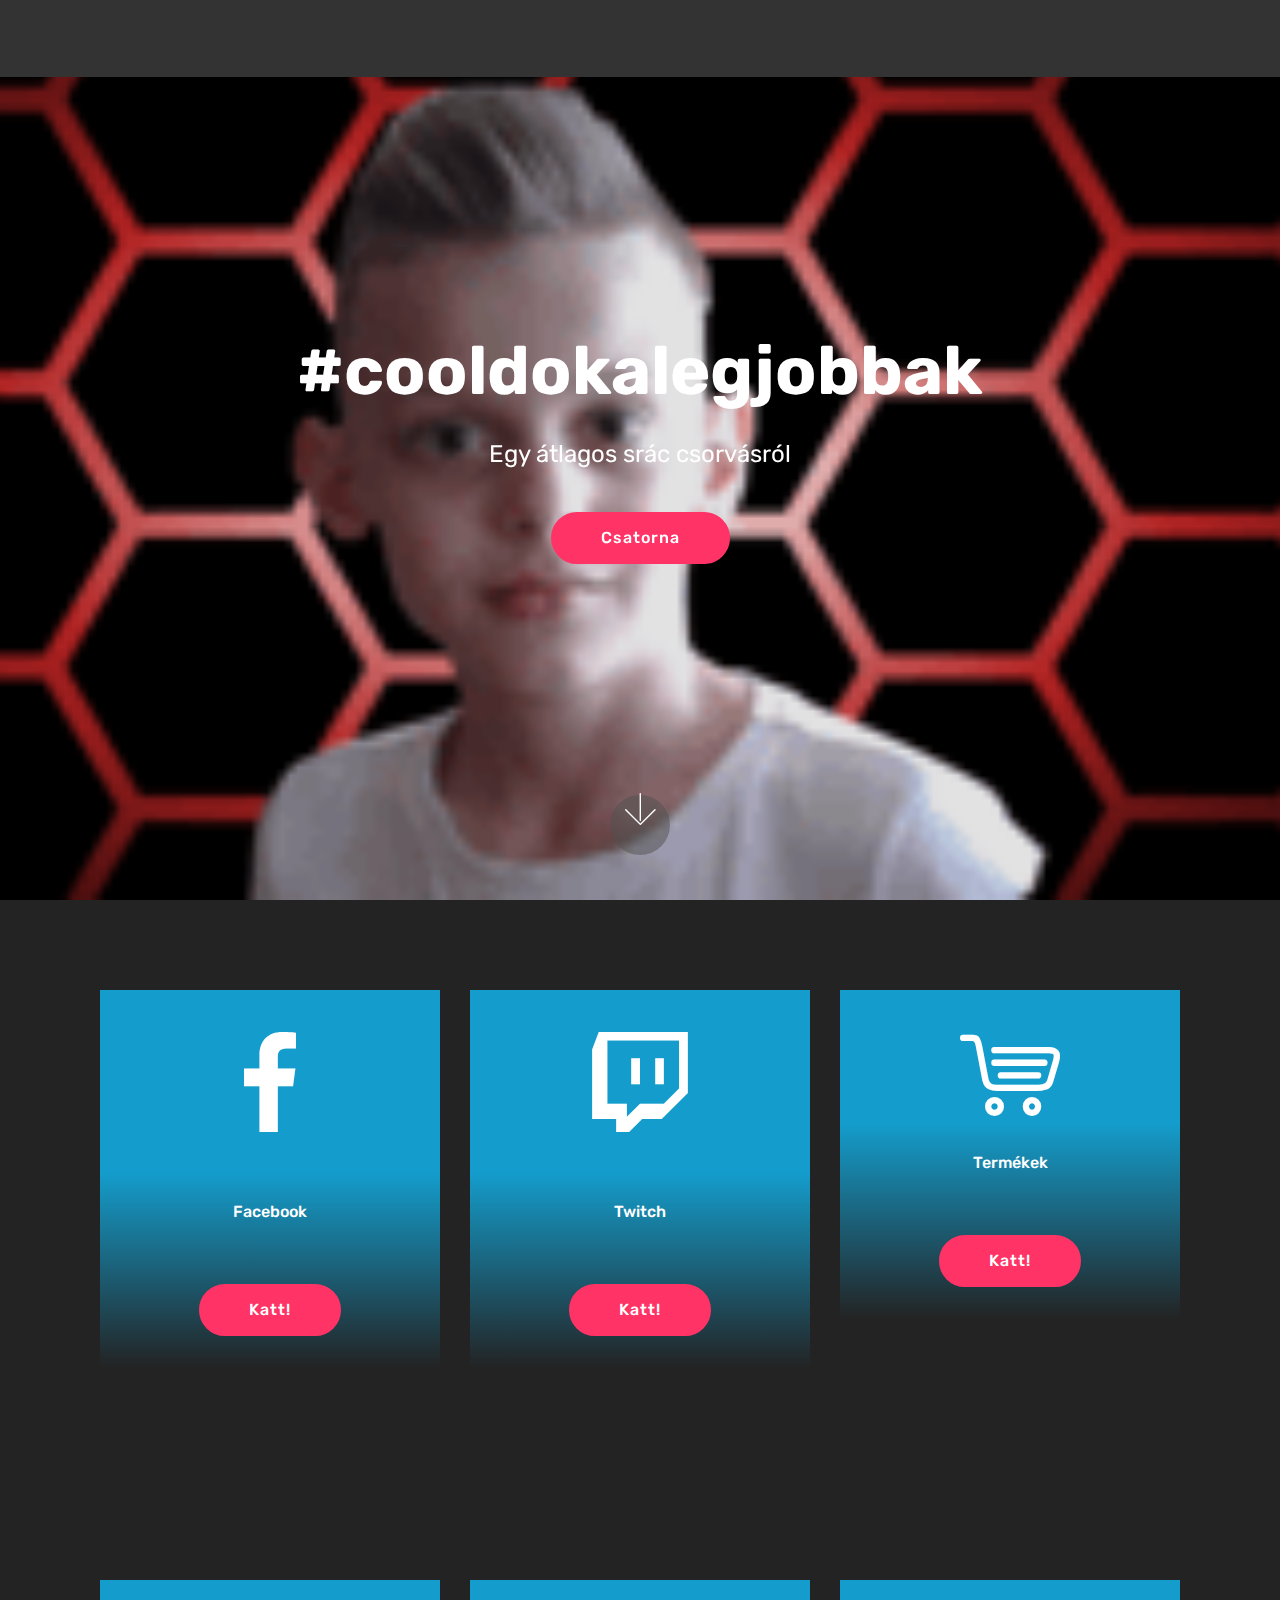
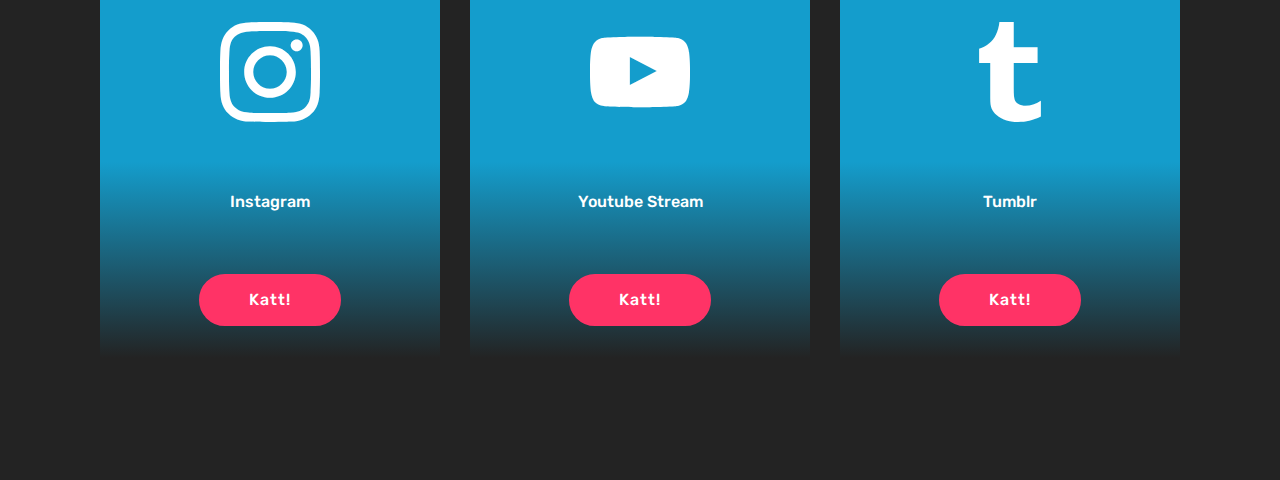
<file: index.html>
<!DOCTYPE html>
<html >
<head>
  <!-- Site made with Mobirise Website Builder v4.8.4, https://mobirise.com -->
  <meta charset="UTF-8">
  <meta http-equiv="X-UA-Compatible" content="IE=edge">
  <meta name="generator" content="Mobirise v4.8.4, mobirise.com">
  <meta name="viewport" content="width=device-width, initial-scale=1, minimum-scale=1">
  <link rel="shortcut icon" href="assets/images/photo-88x88.jpg" type="image/x-icon">
  <meta name="description" content="">
  <title>Home</title>
  <link rel="stylesheet" href="assets/web/assets/mobirise-icons-bold/mobirise-icons-bold.css">
  <link rel="stylesheet" href="assets/web/assets/mobirise-icons/mobirise-icons.css">
  <link rel="stylesheet" href="assets/tether/tether.min.css">
  <link rel="stylesheet" href="assets/bootstrap/css/bootstrap.min.css">
  <link rel="stylesheet" href="assets/bootstrap/css/bootstrap-grid.min.css">
  <link rel="stylesheet" href="assets/bootstrap/css/bootstrap-reboot.min.css">
  <link rel="stylesheet" href="assets/socicon/css/styles.css">
  <link rel="stylesheet" href="assets/dropdown/css/style.css">
  <link rel="stylesheet" href="assets/theme/css/style.css">
  <link rel="stylesheet" href="assets/mobirise/css/mbr-additional.css" type="text/css">
  
  
  
</head>
<body>
  <section class="menu cid-qTkzRZLJNu" once="menu" id="menu1-0">

    

    <nav class="navbar navbar-expand beta-menu navbar-dropdown align-items-center navbar-fixed-top navbar-toggleable-sm">
        <button class="navbar-toggler navbar-toggler-right" type="button" data-toggle="collapse" data-target="#navbarSupportedContent" aria-controls="navbarSupportedContent" aria-expanded="false" aria-label="Toggle navigation">
            <div class="hamburger">
                <span></span>
                <span></span>
                <span></span>
                <span></span>
            </div>
        </button>
        <div class="menu-logo">
            <div class="navbar-brand">
                
                <span class="navbar-caption-wrap"><a class="navbar-caption text-white display-4" href="pc.html"></a></span>
            </div>
        </div>
        <div class="collapse navbar-collapse" id="navbarSupportedContent">
            
            
        </div>
    </nav>
</section>

<section class="engine"><a href="https://mobirise.info/n">simple web templates</a></section><section class="cid-qTkA127IK8 mbr-fullscreen mbr-parallax-background" id="header2-1">

    

    

    <div class="container align-center">
        <div class="row justify-content-md-center">
            <div class="mbr-white col-md-10">
                <h1 class="mbr-section-title mbr-bold pb-3 mbr-fonts-style display-1">#cooldokalegjobbak</h1>
                
                <p class="mbr-text pb-3 mbr-fonts-style display-5">Egy átlagos srác csorvásról</p>
                <div class="mbr-section-btn"><a class="btn btn-md btn-secondary display-4" href="https://www.youtube.com/channel/UCsW2mafxAZc7i_NKs0ZCuhQ" target="_blank">Csatorna</a></div>
            </div>
        </div>
    </div>
    <div class="mbr-arrow hidden-sm-down" aria-hidden="true">
        <a href="#next">
            <i class="mbri-down mbr-iconfont"></i>
        </a>
    </div>
</section>

<section class="features8 cid-r65VrwOiOS" id="features8-3">

    

    

    <div class="container">
        <div class="media-container-row">

            <div class="card  col-12 col-md-6 col-lg-4">
                <div class="card-img">
                    <a href="http://www.facebook.com/groups/1744476115844771/?ref=group_browse_new"><span class="mbr-iconfont socicon-facebook socicon"></span></a>
                </div>
                <div class="card-box align-center">
                    <h4 class="card-title mbr-fonts-style display-7">Facebook</h4>
                    <p class="mbr-text mbr-fonts-style display-7"></p>
                    <div class="mbr-section-btn text-center"><a href="http://www.facebook.com/groups/1744476115844771/?ref=group_browse_new" class="btn btn-secondary display-4" target="_blank">Katt!</a></div>
                </div>
            </div>

            <div class="card  col-12 col-md-6 col-lg-4">
                <div class="card-img">
                    <span class="mbr-iconfont socicon-twitch socicon"></span>
                </div>
                <div class="card-box align-center">
                    <h4 class="card-title mbr-fonts-style display-7">Twitch</h4>
                    <p class="mbr-text mbr-fonts-style display-7"></p>
                    <div class="mbr-section-btn text-center"><a href="https://www.twitch.tv/mrcoolkaid23" class="btn btn-secondary display-4" target="_blank">
                            Katt!</a></div>
                </div>
            </div>

            <div class="card  col-12 col-md-6 col-lg-4">
                <div class="card-img">
                    <span class="mbr-iconfont mbrib-shopping-cart"></span>
                </div>
                <div class="card-box align-center">
                    <h4 class="card-title mbr-fonts-style display-7">Termékek</h4>
                    <p class="mbr-text mbr-fonts-style display-7"></p>
                    <div class="mbr-section-btn text-center"><a href="https://coolkaidshop.webnode.hu/" class="btn btn-secondary display-4" target="_blank">Katt!</a></div>
                </div>
            </div>

            
        </div>
    </div>
</section>

<section class="features8 cid-r65WHavpxm" id="features8-4">

    

    

    <div class="container">
        <div class="media-container-row">

            <div class="card  col-12 col-md-6 col-lg-4">
                <div class="card-img">
                    <span class="mbr-iconfont socicon-instagram socicon"></span>
                </div>
                <div class="card-box align-center">
                    <h4 class="card-title mbr-fonts-style display-7">Instagram</h4>
                    <p class="mbr-text mbr-fonts-style display-7"></p>
                    <div class="mbr-section-btn text-center"><a href="http://www.instagram.com/krisztianmangru23/?hl=hu" class="btn btn-secondary display-4" target="_blank">
                            Katt!</a></div>
                </div>
            </div>

            <div class="card  col-12 col-md-6 col-lg-4">
                <div class="card-img">
                    <span class="mbr-iconfont socicon-youtube socicon"></span>
                </div>
                <div class="card-box align-center">
                    <h4 class="card-title mbr-fonts-style display-7">Youtube Stream</h4>
                    <p class="mbr-text mbr-fonts-style display-7"></p>
                    <div class="mbr-section-btn text-center"><a href="http://www.youtube.com/channel/UCVqaR_9HW0d3nenOkgitNTw?view_as=subscriber" class="btn btn-secondary display-4" target="_blank">
                            Katt!</a></div>
                </div>
            </div>

            <div class="card  col-12 col-md-6 col-lg-4">
                <div class="card-img">
                    <span class="mbr-iconfont socicon-tumblr socicon"></span>
                </div>
                <div class="card-box align-center">
                    <h4 class="card-title mbr-fonts-style display-7">Tumblr</h4>
                    <p class="mbr-text mbr-fonts-style display-7"></p>
                    <div class="mbr-section-btn text-center"><a href="http://coolkaidthings.tumblr.com/" class="btn btn-secondary display-4" target="_blank">Katt!</a></div>
                </div>
            </div>

            
        </div>
    </div>
</section>


  <script src="assets/web/assets/jquery/jquery.min.js"></script>
  <script src="assets/popper/popper.min.js"></script>
  <script src="assets/tether/tether.min.js"></script>
  <script src="assets/bootstrap/js/bootstrap.min.js"></script>
  <script src="assets/touchswipe/jquery.touch-swipe.min.js"></script>
  <script src="assets/parallax/jarallax.min.js"></script>
  <script src="assets/smoothscroll/smooth-scroll.js"></script>
  <script src="assets/dropdown/js/script.min.js"></script>
  <script src="assets/theme/js/script.js"></script>
  
  
</body>
</html>
</file>
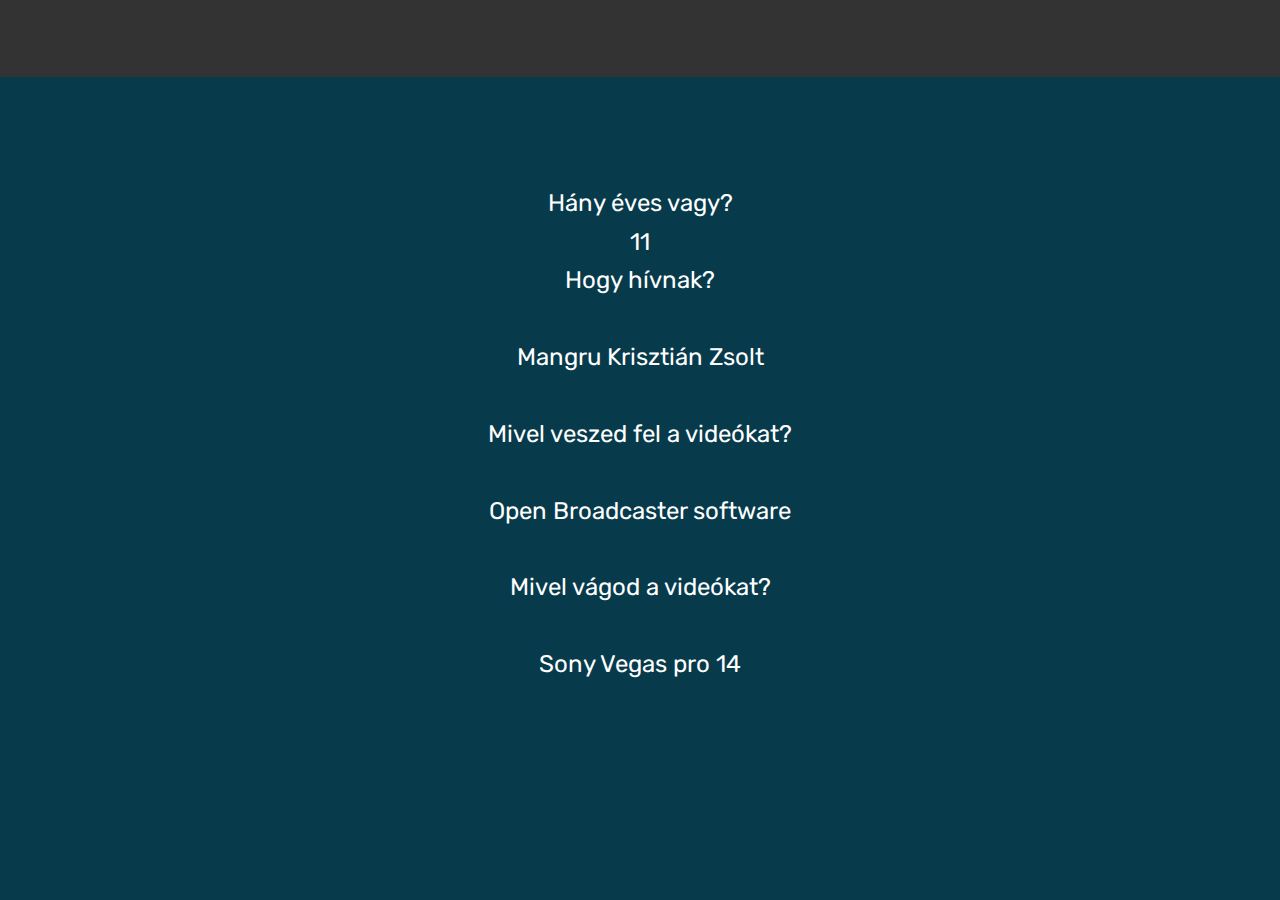
<file: gyakori-kerdesek.html>
<!DOCTYPE html>
<html >
<head>
  <!-- Site made with Mobirise Website Builder v4.8.4, https://mobirise.com -->
  <meta charset="UTF-8">
  <meta http-equiv="X-UA-Compatible" content="IE=edge">
  <meta name="generator" content="Mobirise v4.8.4, mobirise.com">
  <meta name="viewport" content="width=device-width, initial-scale=1, minimum-scale=1">
  <link rel="shortcut icon" href="assets/images/photo-88x88.jpg" type="image/x-icon">
  <meta name="description" content="Website Builder Description">
  <title>gyakori kérdések</title>
  <link rel="stylesheet" href="assets/web/assets/mobirise-icons/mobirise-icons.css">
  <link rel="stylesheet" href="assets/tether/tether.min.css">
  <link rel="stylesheet" href="assets/bootstrap/css/bootstrap.min.css">
  <link rel="stylesheet" href="assets/bootstrap/css/bootstrap-grid.min.css">
  <link rel="stylesheet" href="assets/bootstrap/css/bootstrap-reboot.min.css">
  <link rel="stylesheet" href="assets/dropdown/css/style.css">
  <link rel="stylesheet" href="assets/theme/css/style.css">
  <link rel="stylesheet" href="assets/mobirise/css/mbr-additional.css" type="text/css">
  
  
  
</head>
<body>
  <section class="menu cid-qTkzRZLJNu" once="menu" id="menu1-d">

    

    <nav class="navbar navbar-expand beta-menu navbar-dropdown align-items-center navbar-fixed-top navbar-toggleable-sm">
        <button class="navbar-toggler navbar-toggler-right" type="button" data-toggle="collapse" data-target="#navbarSupportedContent" aria-controls="navbarSupportedContent" aria-expanded="false" aria-label="Toggle navigation">
            <div class="hamburger">
                <span></span>
                <span></span>
                <span></span>
                <span></span>
            </div>
        </button>
        <div class="menu-logo">
            <div class="navbar-brand">
                
                <span class="navbar-caption-wrap"><a class="navbar-caption text-white display-4" href="pc.html"></a></span>
            </div>
        </div>
        <div class="collapse navbar-collapse" id="navbarSupportedContent">
            
            
        </div>
    </nav>
</section>

<section class="engine"><a href="https://mobirise.info/d">website maker</a></section><section class="cid-r669NLlUnl mbr-fullscreen" id="header2-f">

    

    

    <div class="container align-center">
        <div class="row justify-content-md-center">
            <div class="mbr-white col-md-10">
                
                
                <p class="mbr-text pb-3 mbr-fonts-style display-5">Hány éves vagy?
<br>11
<br>Hogy hívnak?
<br>
<br>Mangru Krisztián Zsolt
<br>
<br>Mivel veszed fel a videókat?
<br>
<br>Open Broadcaster software
<br>
<br>Mivel vágod a videókat?
<br>
<br>Sony Vegas pro 14</p>
                
            </div>
        </div>
    </div>
    
</section>


  <script src="assets/web/assets/jquery/jquery.min.js"></script>
  <script src="assets/popper/popper.min.js"></script>
  <script src="assets/tether/tether.min.js"></script>
  <script src="assets/bootstrap/js/bootstrap.min.js"></script>
  <script src="assets/smoothscroll/smooth-scroll.js"></script>
  <script src="assets/dropdown/js/script.min.js"></script>
  <script src="assets/touchswipe/jquery.touch-swipe.min.js"></script>
  <script src="assets/theme/js/script.js"></script>
  
  
</body>
</html>
</file>
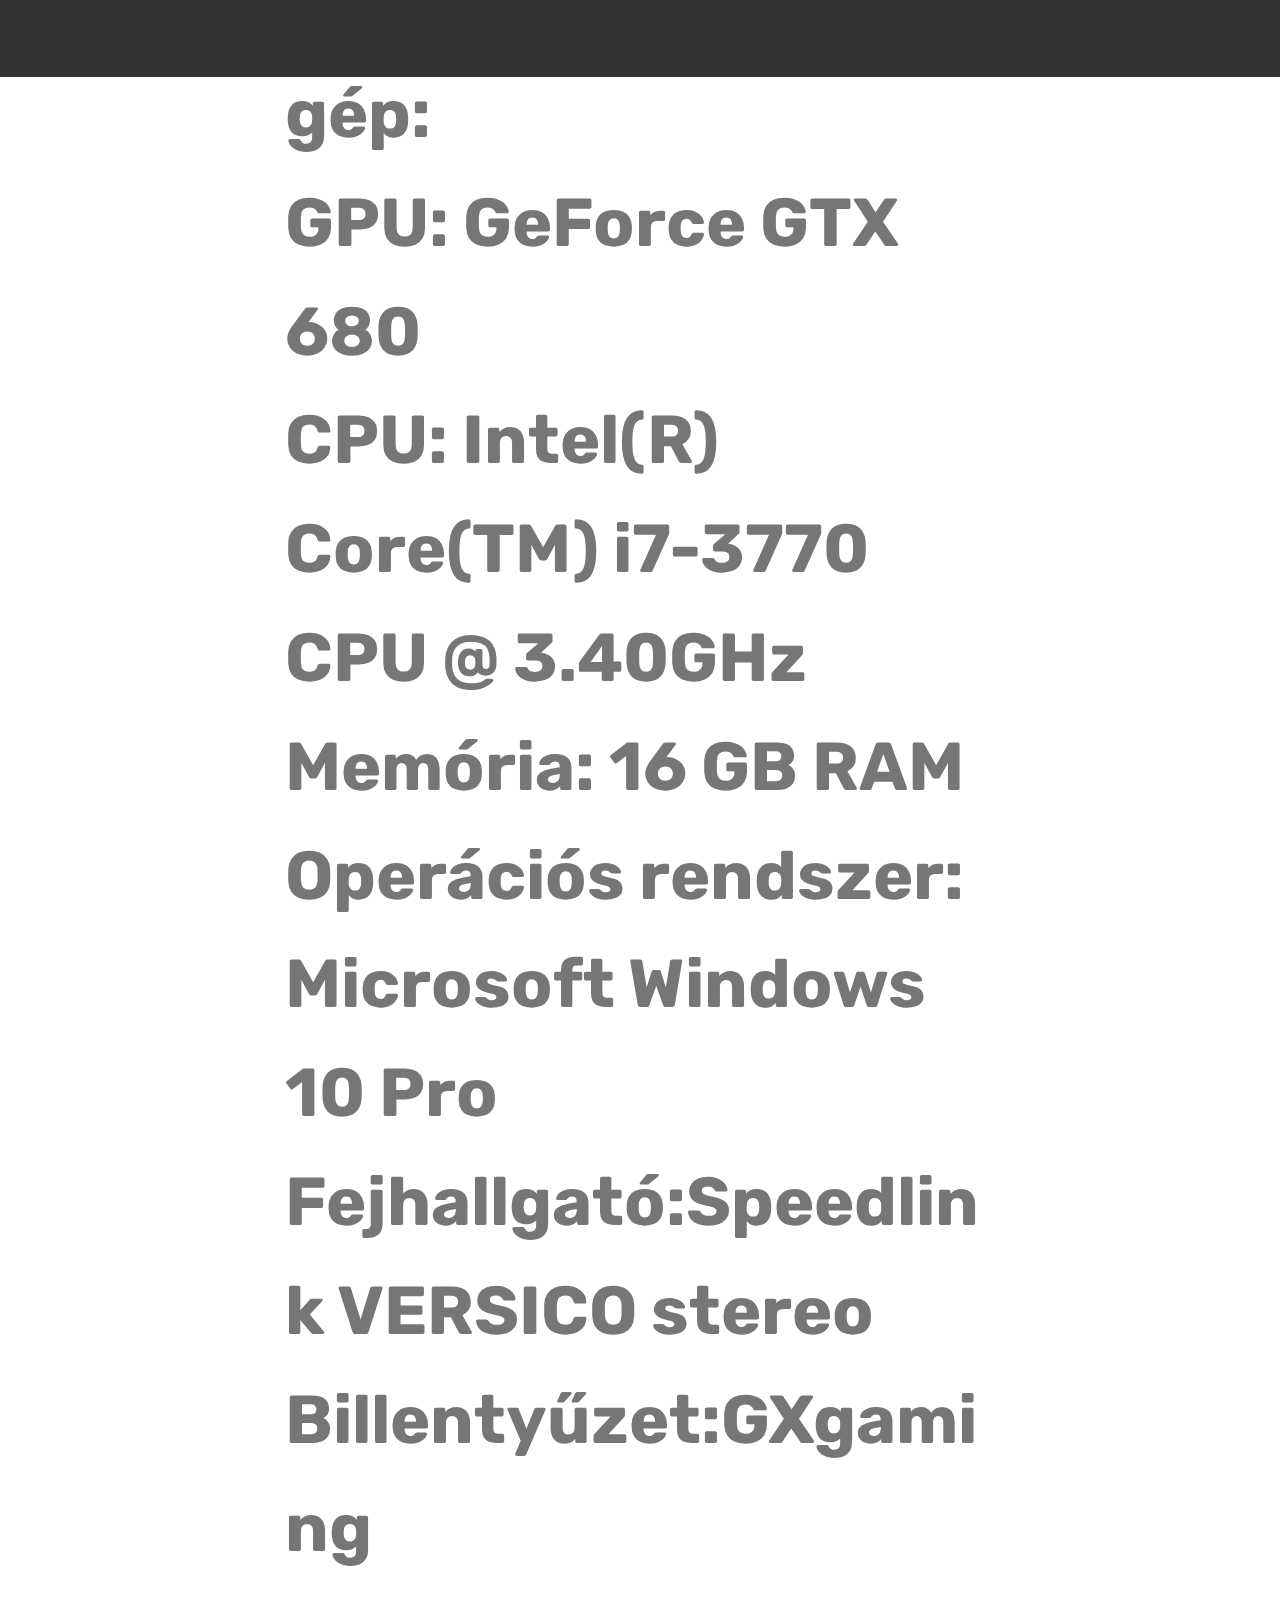
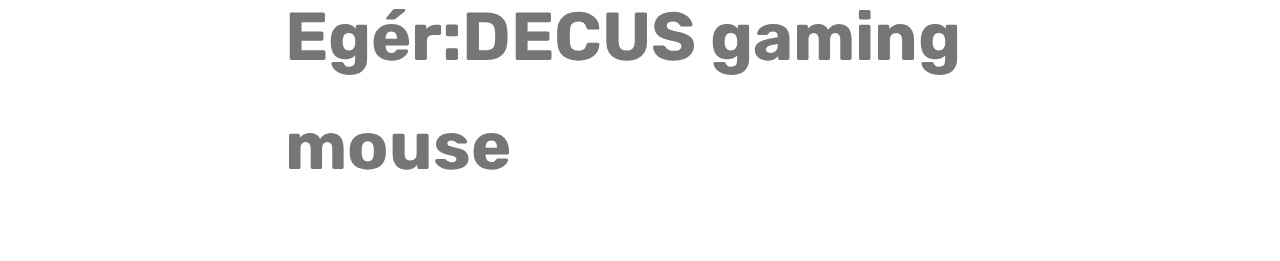
<file: pc.html>
<!DOCTYPE html>
<html >
<head>
  <!-- Site made with Mobirise Website Builder v4.8.4, https://mobirise.com -->
  <meta charset="UTF-8">
  <meta http-equiv="X-UA-Compatible" content="IE=edge">
  <meta name="generator" content="Mobirise v4.8.4, mobirise.com">
  <meta name="viewport" content="width=device-width, initial-scale=1, minimum-scale=1">
  <link rel="shortcut icon" href="assets/images/photo-88x88.jpg" type="image/x-icon">
  <meta name="description" content="Web Site Builder Description">
  <title>Setup</title>
  <link rel="stylesheet" href="assets/web/assets/mobirise-icons/mobirise-icons.css">
  <link rel="stylesheet" href="assets/tether/tether.min.css">
  <link rel="stylesheet" href="assets/bootstrap/css/bootstrap.min.css">
  <link rel="stylesheet" href="assets/bootstrap/css/bootstrap-grid.min.css">
  <link rel="stylesheet" href="assets/bootstrap/css/bootstrap-reboot.min.css">
  <link rel="stylesheet" href="assets/dropdown/css/style.css">
  <link rel="stylesheet" href="assets/theme/css/style.css">
  <link rel="stylesheet" href="assets/mobirise/css/mbr-additional.css" type="text/css">
  
  
  
</head>
<body>
  <section class="menu cid-qTkzRZLJNu" once="menu" id="menu1-7">

    

    <nav class="navbar navbar-expand beta-menu navbar-dropdown align-items-center navbar-fixed-top navbar-toggleable-sm">
        <button class="navbar-toggler navbar-toggler-right" type="button" data-toggle="collapse" data-target="#navbarSupportedContent" aria-controls="navbarSupportedContent" aria-expanded="false" aria-label="Toggle navigation">
            <div class="hamburger">
                <span></span>
                <span></span>
                <span></span>
                <span></span>
            </div>
        </button>
        <div class="menu-logo">
            <div class="navbar-brand">
                
                <span class="navbar-caption-wrap"><a class="navbar-caption text-white display-4" href="pc.html"></a></span>
            </div>
        </div>
        <div class="collapse navbar-collapse" id="navbarSupportedContent">
            
            
        </div>
    </nav>
</section>

<section class="engine"><a href="https://mobirise.info/z">best html templates</a></section><section class="mbr-section article content1 cid-r663LEUcGY" id="content1-8">
    
     

    <div class="container">
        <div class="media-container-row">
            <div class="mbr-text col-12 col-md-8 mbr-fonts-style display-1"><strong>gép:
</strong><div><strong>GPU: GeForce GTX 680 
</strong></div><div><strong>CPU: Intel(R) Core(TM) i7-3770 CPU @ 3.40GHz 
</strong></div><div><strong>Memória: 16 GB RAM
</strong></div><div><strong>Operációs rendszer: Microsoft Windows 10 Pro 
</strong></div><div><strong>Fejhallgató:Speedlink VERSICO stereo
</strong></div><div><strong>Billentyűzet:GXgaming
</strong></div><div><strong>Egér:DECUS gaming mouse</strong></div></div>
        </div>
    </div>
</section>


  <script src="assets/web/assets/jquery/jquery.min.js"></script>
  <script src="assets/popper/popper.min.js"></script>
  <script src="assets/tether/tether.min.js"></script>
  <script src="assets/bootstrap/js/bootstrap.min.js"></script>
  <script src="assets/smoothscroll/smooth-scroll.js"></script>
  <script src="assets/dropdown/js/script.min.js"></script>
  <script src="assets/touchswipe/jquery.touch-swipe.min.js"></script>
  <script src="assets/theme/js/script.js"></script>
  
  
</body>
</html>
</file>
<file: assets/web/assets/mobirise-icons-bold/mobirise-icons-bold.css>
@font-face {
  font-family: 'mobirise-icons-bold';
  src:  url('mobirise-icons-bold.eot?m1l4yr');
  src:  url('mobirise-icons-bold.eot?m1l4yr#iefix') format('embedded-opentype'),
    url('mobirise-icons-bold.ttf?m1l4yr') format('truetype'),
    url('mobirise-icons-bold.woff?m1l4yr') format('woff'),
    url('mobirise-icons-bold.svg?m1l4yr#mobirise-icons-bold') format('svg');
  font-weight: normal;
  font-style: normal;
}

[class^="mbrib-"], [class*="mbrib-"] {
  /* use !important to prevent issues with browser extensions that change fonts */
  font-family: 'mobirise-icons-bold' !important;
  speak: none;
  font-style: normal;
  font-weight: normal;
  font-variant: normal;
  text-transform: none;
  line-height: 1;

  /* Better Font Rendering =========== */
  -webkit-font-smoothing: antialiased;
  -moz-osx-font-smoothing: grayscale;
}

.mbrib-add-submenu:before {
  content: "\e900";
}
.mbrib-alert:before {
  content: "\e901";
}
.mbrib-align-center:before {
  content: "\e902";
}
.mbrib-align-justify:before {
  content: "\e903";
}
.mbrib-align-left:before {
  content: "\e904";
}
.mbrib-align-right:before {
  content: "\e905";
}
.mbrib-android:before {
  content: "\e906";
}
.mbrib-apple:before {
  content: "\e907";
}
.mbrib-arrow-down:before {
  content: "\e908";
}
.mbrib-arrow-next:before {
  content: "\e909";
}
.mbrib-arrow-prev:before {
  content: "\e90a";
}
.mbrib-arrow-up:before {
  content: "\e90b";
}
.mbrib-bold:before {
  content: "\e90c";
}
.mbrib-bookmark:before {
  content: "\e90d";
}
.mbrib-bootstrap:before {
  content: "\e90e";
}
.mbrib-briefcase:before {
  content: "\e90f";
}
.mbrib-browse:before {
  content: "\e910";
}
.mbrib-bulleted-list:before {
  content: "\e911";
}
.mbrib-calendar:before {
  content: "\e912";
}
.mbrib-camera:before {
  content: "\e913";
}
.mbrib-cart-add:before {
  content: "\e914";
}
.mbrib-cart-full:before {
  content: "\e915";
}
.mbrib-cash:before {
  content: "\e916";
}
.mbrib-change-style:before {
  content: "\e917";
}
.mbrib-chat:before {
  content: "\e918";
}
.mbrib-clock:before {
  content: "\e919";
}
.mbrib-close:before {
  content: "\e91a";
}
.mbrib-cloud:before {
  content: "\e91b";
}
.mbrib-code:before {
  content: "\e91c";
}
.mbrib-contact-form:before {
  content: "\e91d";
}
.mbrib-credit-card:before {
  content: "\e91e";
}
.mbrib-cursor-click:before {
  content: "\e91f";
}
.mbrib-cust-feedback:before {
  content: "\e920";
}
.mbrib-database:before {
  content: "\e921";
}
.mbrib-delivery:before {
  content: "\e922";
}
.mbrib-desktop:before {
  content: "\e923";
}
.mbrib-devices:before {
  content: "\e924";
}
.mbrib-down:before {
  content: "\e925";
}
.mbrib-download:before {
  content: "\e926";
}
.mbrib-drag-n-drop:before {
  content: "\e927";
}
.mbrib-drag-n-drop2:before {
  content: "\e928";
}
.mbrib-edit:before {
  content: "\e929";
}
.mbrib-edit2:before {
  content: "\e92a";
}
.mbrib-error:before {
  content: "\e92b";
}
.mbrib-extension:before {
  content: "\e92c";
}
.mbrib-features:before {
  content: "\e92d";
}
.mbrib-file:before {
  content: "\e92e";
}
.mbrib-flag:before {
  content: "\e92f";
}
.mbrib-folder:before {
  content: "\e930";
}
.mbrib-gift:before {
  content: "\e931";
}
.mbrib-github:before {
  content: "\e932";
}
.mbrib-globe-2:before {
  content: "\e933";
}
.mbrib-globe:before {
  content: "\e934";
}
.mbrib-growing-chart:before {
  content: "\e935";
}
.mbrib-hearth:before {
  content: "\e936";
}
.mbrib-help:before {
  content: "\e937";
}
.mbrib-home:before {
  content: "\e938";
}
.mbrib-hot-cup:before {
  content: "\e939";
}
.mbrib-idea:before {
  content: "\e93a";
}
.mbrib-image-gallery:before {
  content: "\e93b";
}
.mbrib-image-slider:before {
  content: "\e93c";
}
.mbrib-info:before {
  content: "\e93d";
}
.mbrib-italic:before {
  content: "\e93e";
}
.mbrib-key:before {
  content: "\e93f";
}
.mbrib-laptop:before {
  content: "\e940";
}
.mbrib-layers:before {
  content: "\e941";
}
.mbrib-left-right:before {
  content: "\e942";
}
.mbrib-left:before {
  content: "\e943";
}
.mbrib-letter:before {
  content: "\e944";
}
.mbrib-like:before {
  content: "\e945";
}
.mbrib-link:before {
  content: "\e946";
}
.mbrib-lock:before {
  content: "\e947";
}
.mbrib-login:before {
  content: "\e948";
}
.mbrib-logout:before {
  content: "\e949";
}
.mbrib-magic-stick:before {
  content: "\e94a";
}
.mbrib-map-pin:before {
  content: "\e94b";
}
.mbrib-menu:before {
  content: "\e94c";
}
.mbrib-mobile:before {
  content: "\e94d";
}
.mbrib-mobile2:before {
  content: "\e94e";
}
.mbrib-mobirise:before {
  content: "\e94f";
}
.mbrib-more-horizontal:before {
  content: "\e950";
}
.mbrib-more-vertical:before {
  content: "\e951";
}
.mbrib-music:before {
  content: "\e952";
}
.mbrib-new-file:before {
  content: "\e953";
}
.mbrib-numbered-list:before {
  content: "\e954";
}
.mbrib-opened-folder:before {
  content: "\e955";
}
.mbrib-pages:before {
  content: "\e956";
}
.mbrib-paper-plane:before {
  content: "\e957";
}
.mbrib-paperclip:before {
  content: "\e958";
}
.mbrib-photo:before {
  content: "\e959";
}
.mbrib-photos:before {
  content: "\e95a";
}
.mbrib-pin:before {
  content: "\e95b";
}
.mbrib-play:before {
  content: "\e95c";
}
.mbrib-plus:before {
  content: "\e95d";
}
.mbrib-preview:before {
  content: "\e95e";
}
.mbrib-print:before {
  content: "\e95f";
}
.mbrib-protect:before {
  content: "\e960";
}
.mbrib-question:before {
  content: "\e961";
}
.mbrib-quote-left:before {
  content: "\e962";
}
.mbrib-quote-right:before {
  content: "\e963";
}
.mbrib-redo:before {
  content: "\e964";
}
.mbrib-refresh:before {
  content: "\e965";
}
.mbrib-responsive:before {
  content: "\e966";
}
.mbrib-right:before {
  content: "\e967";
}
.mbrib-rocket:before {
  content: "\e968";
}
.mbrib-sad-face:before {
  content: "\e969";
}
.mbrib-sale:before {
  content: "\e96a";
}
.mbrib-save:before {
  content: "\e96b";
}
.mbrib-search:before {
  content: "\e96c";
}
.mbrib-setting:before {
  content: "\e96d";
}
.mbrib-setting2:before {
  content: "\e96e";
}
.mbrib-setting3:before {
  content: "\e96f";
}
.mbrib-share:before {
  content: "\e970";
}
.mbrib-shopping-bag:before {
  content: "\e971";
}
.mbrib-shopping-basket:before {
  content: "\e972";
}
.mbrib-shopping-cart:before {
  content: "\e973";
}
.mbrib-sites:before {
  content: "\e974";
}
.mbrib-smile-face:before {
  content: "\e975";
}
.mbrib-speed:before {
  content: "\e976";
}
.mbrib-star:before {
  content: "\e977";
}
.mbrib-success:before {
  content: "\e978";
}
.mbrib-sun:before {
  content: "\e979";
}
.mbrib-sun2:before {
  content: "\e97a";
}
.mbrib-tablet-vertical:before {
  content: "\e97b";
}
.mbrib-tablet:before {
  content: "\e97c";
}
.mbrib-target:before {
  content: "\e97d";
}
.mbrib-timer:before {
  content: "\e97e";
}
.mbrib-to-ftp:before {
  content: "\e97f";
}
.mbrib-to-local-drive:before {
  content: "\e980";
}
.mbrib-touch-swipe:before {
  content: "\e981";
}
.mbrib-touch:before {
  content: "\e982";
}
.mbrib-trash:before {
  content: "\e983";
}
.mbrib-underline:before {
  content: "\e984";
}
.mbrib-undo:before {
  content: "\e985";
}
.mbrib-unlink:before {
  content: "\e986";
}
.mbrib-unlock:before {
  content: "\e987";
}
.mbrib-up-down:before {
  content: "\e988";
}
.mbrib-up:before {
  content: "\e989";
}
.mbrib-update:before {
  content: "\e98a";
}
.mbrib-upload:before {
  content: "\e98b";
}
.mbrib-user:before {
  content: "\e98c";
}
.mbrib-user2:before {
  content: "\e98d";
}
.mbrib-users:before {
  content: "\e98e";
}
.mbrib-video-play:before {
  content: "\e98f";
}
.mbrib-video:before {
  content: "\e990";
}
.mbrib-watch:before {
  content: "\e991";
}
.mbrib-website-theme:before {
  content: "\e992";
}
.mbrib-wifi:before {
  content: "\e993";
}
.mbrib-windows:before {
  content: "\e994";
}
.mbrib-zoom-out:before {
  content: "\e995";
}
</file>
<file: assets/web/assets/mobirise-icons/mobirise-icons.css>
@font-face {
  font-family: 'MobiriseIcons';
  src:  url('mobirise-icons.eot?spat4u');
  src:  url('mobirise-icons.eot?spat4u#iefix') format('embedded-opentype'),
    url('mobirise-icons.ttf?spat4u') format('truetype'),
    url('mobirise-icons.woff?spat4u') format('woff'),
    url('mobirise-icons.svg?spat4u#MobiriseIcons') format('svg');
  font-weight: normal;
  font-style: normal;
}

[class^="mbri-"], [class*=" mbri-"] {
  /* use !important to prevent issues with browser extensions that change fonts */
  font-family: MobiriseIcons !important;
  speak: none;
  font-style: normal;
  font-weight: normal;
  font-variant: normal;
  text-transform: none;
  line-height: 1;

  /* Better Font Rendering =========== */
  -webkit-font-smoothing: antialiased;
  -moz-osx-font-smoothing: grayscale;
}

.mbri-add-submenu:before {
  content: "\e900";
}
.mbri-alert:before {
  content: "\e901";
}
.mbri-align-center:before {
  content: "\e902";
}
.mbri-align-justify:before {
  content: "\e903";
}
.mbri-align-left:before {
  content: "\e904";
}
.mbri-align-right:before {
  content: "\e905";
}
.mbri-android:before {
  content: "\e906";
}
.mbri-apple:before {
  content: "\e907";
}
.mbri-arrow-down:before {
  content: "\e908";
}
.mbri-arrow-next:before {
  content: "\e909";
}
.mbri-arrow-prev:before {
  content: "\e90a";
}
.mbri-arrow-up:before {
  content: "\e90b";
}
.mbri-bold:before {
  content: "\e90c";
}
.mbri-bookmark:before {
  content: "\e90d";
}
.mbri-bootstrap:before {
  content: "\e90e";
}
.mbri-briefcase:before {
  content: "\e90f";
}
.mbri-browse:before {
  content: "\e910";
}
.mbri-bulleted-list:before {
  content: "\e911";
}
.mbri-calendar:before {
  content: "\e912";
}
.mbri-camera:before {
  content: "\e913";
}
.mbri-cart-add:before {
  content: "\e914";
}
.mbri-cart-full:before {
  content: "\e915";
}
.mbri-cash:before {
  content: "\e916";
}
.mbri-change-style:before {
  content: "\e917";
}
.mbri-chat:before {
  content: "\e918";
}
.mbri-clock:before {
  content: "\e919";
}
.mbri-close:before {
  content: "\e91a";
}
.mbri-cloud:before {
  content: "\e91b";
}
.mbri-code:before {
  content: "\e91c";
}
.mbri-contact-form:before {
  content: "\e91d";
}
.mbri-credit-card:before {
  content: "\e91e";
}
.mbri-cursor-click:before {
  content: "\e91f";
}
.mbri-cust-feedback:before {
  content: "\e920";
}
.mbri-database:before {
  content: "\e921";
}
.mbri-delivery:before {
  content: "\e922";
}
.mbri-desktop:before {
  content: "\e923";
}
.mbri-devices:before {
  content: "\e924";
}
.mbri-down:before {
  content: "\e925";
}
.mbri-download:before {
  content: "\e989";
}
.mbri-drag-n-drop:before {
  content: "\e927";
}
.mbri-drag-n-drop2:before {
  content: "\e928";
}
.mbri-edit:before {
  content: "\e929";
}
.mbri-edit2:before {
  content: "\e92a";
}
.mbri-error:before {
  content: "\e92b";
}
.mbri-extension:before {
  content: "\e92c";
}
.mbri-features:before {
  content: "\e92d";
}
.mbri-file:before {
  content: "\e92e";
}
.mbri-flag:before {
  content: "\e92f";
}
.mbri-folder:before {
  content: "\e930";
}
.mbri-gift:before {
  content: "\e931";
}
.mbri-github:before {
  content: "\e932";
}
.mbri-globe:before {
  content: "\e933";
}
.mbri-globe-2:before {
  content: "\e934";
}
.mbri-growing-chart:before {
  content: "\e935";
}
.mbri-hearth:before {
  content: "\e936";
}
.mbri-help:before {
  content: "\e937";
}
.mbri-home:before {
  content: "\e938";
}
.mbri-hot-cup:before {
  content: "\e939";
}
.mbri-idea:before {
  content: "\e93a";
}
.mbri-image-gallery:before {
  content: "\e93b";
}
.mbri-image-slider:before {
  content: "\e93c";
}
.mbri-info:before {
  content: "\e93d";
}
.mbri-italic:before {
  content: "\e93e";
}
.mbri-key:before {
  content: "\e93f";
}
.mbri-laptop:before {
  content: "\e940";
}
.mbri-layers:before {
  content: "\e941";
}
.mbri-left-right:before {
  content: "\e942";
}
.mbri-left:before {
  content: "\e943";
}
.mbri-letter:before {
  content: "\e944";
}
.mbri-like:before {
  content: "\e945";
}
.mbri-link:before {
  content: "\e946";
}
.mbri-lock:before {
  content: "\e947";
}
.mbri-login:before {
  content: "\e948";
}
.mbri-logout:before {
  content: "\e949";
}
.mbri-magic-stick:before {
  content: "\e94a";
}
.mbri-map-pin:before {
  content: "\e94b";
}
.mbri-menu:before {
  content: "\e94c";
}
.mbri-mobile:before {
  content: "\e94d";
}
.mbri-mobile2:before {
  content: "\e94e";
}
.mbri-mobirise:before {
  content: "\e94f";
}
.mbri-more-horizontal:before {
  content: "\e950";
}
.mbri-more-vertical:before {
  content: "\e951";
}
.mbri-music:before {
  content: "\e952";
}
.mbri-new-file:before {
  content: "\e953";
}
.mbri-numbered-list:before {
  content: "\e954";
}
.mbri-opened-folder:before {
  content: "\e955";
}
.mbri-pages:before {
  content: "\e956";
}
.mbri-paper-plane:before {
  content: "\e957";
}
.mbri-paperclip:before {
  content: "\e958";
}
.mbri-photo:before {
  content: "\e959";
}
.mbri-photos:before {
  content: "\e95a";
}
.mbri-pin:before {
  content: "\e95b";
}
.mbri-play:before {
  content: "\e95c";
}
.mbri-plus:before {
  content: "\e95d";
}
.mbri-preview:before {
  content: "\e95e";
}
.mbri-print:before {
  content: "\e95f";
}
.mbri-protect:before {
  content: "\e960";
}
.mbri-question:before {
  content: "\e961";
}
.mbri-quote-left:before {
  content: "\e962";
}
.mbri-quote-right:before {
  content: "\e963";
}
.mbri-refresh:before {
  content: "\e964";
}
.mbri-responsive:before {
  content: "\e965";
}
.mbri-right:before {
  content: "\e966";
}
.mbri-rocket:before {
  content: "\e967";
}
.mbri-sad-face:before {
  content: "\e968";
}
.mbri-sale:before {
  content: "\e969";
}
.mbri-save:before {
  content: "\e96a";
}
.mbri-search:before {
  content: "\e96b";
}
.mbri-setting:before {
  content: "\e96c";
}
.mbri-setting2:before {
  content: "\e96d";
}
.mbri-setting3:before {
  content: "\e96e";
}
.mbri-share:before {
  content: "\e96f";
}
.mbri-shopping-bag:before {
  content: "\e970";
}
.mbri-shopping-basket:before {
  content: "\e971";
}
.mbri-shopping-cart:before {
  content: "\e972";
}
.mbri-sites:before {
  content: "\e973";
}
.mbri-smile-face:before {
  content: "\e974";
}
.mbri-speed:before {
  content: "\e975";
}
.mbri-star:before {
  content: "\e976";
}
.mbri-success:before {
  content: "\e977";
}
.mbri-sun:before {
  content: "\e978";
}
.mbri-sun2:before {
  content: "\e979";
}
.mbri-tablet:before {
  content: "\e97a";
}
.mbri-tablet-vertical:before {
  content: "\e97b";
}
.mbri-target:before {
  content: "\e97c";
}
.mbri-timer:before {
  content: "\e97d";
}
.mbri-to-ftp:before {
  content: "\e97e";
}
.mbri-to-local-drive:before {
  content: "\e97f";
}
.mbri-touch-swipe:before {
  content: "\e980";
}
.mbri-touch:before {
  content: "\e981";
}
.mbri-trash:before {
  content: "\e982";
}
.mbri-underline:before {
  content: "\e983";
}
.mbri-unlink:before {
  content: "\e984";
}
.mbri-unlock:before {
  content: "\e985";
}
.mbri-up-down:before {
  content: "\e986";
}
.mbri-up:before {
  content: "\e987";
}
.mbri-update:before {
  content: "\e988";
}
.mbri-upload:before {
 content: "\e926"; 
}
.mbri-user:before {
  content: "\e98a";
}
.mbri-user2:before {
  content: "\e98b";
}
.mbri-users:before {
  content: "\e98c";
}
.mbri-video:before {
  content: "\e98d";
}
.mbri-video-play:before {
  content: "\e98e";
}
.mbri-watch:before {
  content: "\e98f";
}
.mbri-website-theme:before {
  content: "\e990";
}
.mbri-wifi:before {
  content: "\e991";
}
.mbri-windows:before {
  content: "\e992";
}
.mbri-zoom-out:before {
  content: "\e993";
}
.mbri-redo:before {
  content: "\e994";
}
.mbri-undo:before {
  content: "\e995";
}
</file>
<file: assets/socicon/css/styles.css>
@charset "UTF-8";

@font-face {
  font-family: "socicon";
  src:url("../fonts/socicon.eot");
  src:url("../fonts/socicon.eot?#iefix") format("embedded-opentype"),
    url("../fonts/socicon.woff") format("woff"),
    url("../fonts/socicon.ttf") format("truetype"),
    url("../fonts/socicon.svg#socicon") format("svg");
  font-weight: normal;
  font-style: normal;

}

[data-icon]:before {
  font-family: "socicon" !important;
  content: attr(data-icon);
  font-style: normal !important;
  font-weight: normal !important;
  font-variant: normal !important;
  text-transform: none !important;
  speak: none;
  line-height: 1;
  -webkit-font-smoothing: antialiased;
  -moz-osx-font-smoothing: grayscale;
}

[class^="socicon-"]:before,
[class*=" socicon-"]:before {
  font-family: "socicon" !important;
  font-style: normal !important;
  font-weight: normal !important;
  font-variant: normal !important;
  text-transform: none !important;
  speak: none;
  line-height: 1;
  -webkit-font-smoothing: antialiased;
  -moz-osx-font-smoothing: grayscale;
}

.socicon-modelmayhem:before {
  content: "\e000";
}
.socicon-mixcloud:before {
  content: "\e001";
}
.socicon-drupal:before {
  content: "\e002";
}
.socicon-swarm:before {
  content: "\e003";
}
.socicon-istock:before {
  content: "\e004";
}
.socicon-yammer:before {
  content: "\e005";
}
.socicon-ello:before {
  content: "\e006";
}
.socicon-stackoverflow:before {
  content: "\e007";
}
.socicon-persona:before {
  content: "\e008";
}
.socicon-triplej:before {
  content: "\e009";
}
.socicon-houzz:before {
  content: "\e00a";
}
.socicon-rss:before {
  content: "\e00b";
}
.socicon-paypal:before {
  content: "\e00c";
}
.socicon-odnoklassniki:before {
  content: "\e00d";
}
.socicon-airbnb:before {
  content: "\e00e";
}
.socicon-periscope:before {
  content: "\e00f";
}
.socicon-outlook:before {
  content: "\e010";
}
.socicon-coderwall:before {
  content: "\e011";
}
.socicon-tripadvisor:before {
  content: "\e012";
}
.socicon-appnet:before {
  content: "\e013";
}
.socicon-goodreads:before {
  content: "\e014";
}
.socicon-tripit:before {
  content: "\e015";
}
.socicon-lanyrd:before {
  content: "\e016";
}
.socicon-slideshare:before {
  content: "\e017";
}
.socicon-buffer:before {
  content: "\e018";
}
.socicon-disqus:before {
  content: "\e019";
}
.socicon-vkontakte:before {
  content: "\e01a";
}
.socicon-whatsapp:before {
  content: "\e01b";
}
.socicon-patreon:before {
  content: "\e01c";
}
.socicon-storehouse:before {
  content: "\e01d";
}
.socicon-pocket:before {
  content: "\e01e";
}
.socicon-mail:before {
  content: "\e01f";
}
.socicon-blogger:before {
  content: "\e020";
}
.socicon-technorati:before {
  content: "\e021";
}
.socicon-reddit:before {
  content: "\e022";
}
.socicon-dribbble:before {
  content: "\e023";
}
.socicon-stumbleupon:before {
  content: "\e024";
}
.socicon-digg:before {
  content: "\e025";
}
.socicon-envato:before {
  content: "\e026";
}
.socicon-behance:before {
  content: "\e027";
}
.socicon-delicious:before {
  content: "\e028";
}
.socicon-deviantart:before {
  content: "\e029";
}
.socicon-forrst:before {
  content: "\e02a";
}
.socicon-play:before {
  content: "\e02b";
}
.socicon-zerply:before {
  content: "\e02c";
}
.socicon-wikipedia:before {
  content: "\e02d";
}
.socicon-apple:before {
  content: "\e02e";
}
.socicon-flattr:before {
  content: "\e02f";
}
.socicon-github:before {
  content: "\e030";
}
.socicon-renren:before {
  content: "\e031";
}
.socicon-friendfeed:before {
  content: "\e032";
}
.socicon-newsvine:before {
  content: "\e033";
}
.socicon-identica:before {
  content: "\e034";
}
.socicon-bebo:before {
  content: "\e035";
}
.socicon-zynga:before {
  content: "\e036";
}
.socicon-steam:before {
  content: "\e037";
}
.socicon-xbox:before {
  content: "\e038";
}
.socicon-windows:before {
  content: "\e039";
}
.socicon-qq:before {
  content: "\e03a";
}
.socicon-douban:before {
  content: "\e03b";
}
.socicon-meetup:before {
  content: "\e03c";
}
.socicon-playstation:before {
  content: "\e03d";
}
.socicon-android:before {
  content: "\e03e";
}
.socicon-snapchat:before {
  content: "\e03f";
}
.socicon-twitter:before {
  content: "\e040";
}
.socicon-facebook:before {
  content: "\e041";
}
.socicon-googleplus:before {
  content: "\e042";
}
.socicon-pinterest:before {
  content: "\e043";
}
.socicon-foursquare:before {
  content: "\e044";
}
.socicon-yahoo:before {
  content: "\e045";
}
.socicon-skype:before {
  content: "\e046";
}
.socicon-yelp:before {
  content: "\e047";
}
.socicon-feedburner:before {
  content: "\e048";
}
.socicon-linkedin:before {
  content: "\e049";
}
.socicon-viadeo:before {
  content: "\e04a";
}
.socicon-xing:before {
  content: "\e04b";
}
.socicon-myspace:before {
  content: "\e04c";
}
.socicon-soundcloud:before {
  content: "\e04d";
}
.socicon-spotify:before {
  content: "\e04e";
}
.socicon-grooveshark:before {
  content: "\e04f";
}
.socicon-lastfm:before {
  content: "\e050";
}
.socicon-youtube:before {
  content: "\e051";
}
.socicon-vimeo:before {
  content: "\e052";
}
.socicon-dailymotion:before {
  content: "\e053";
}
.socicon-vine:before {
  content: "\e054";
}
.socicon-flickr:before {
  content: "\e055";
}
.socicon-500px:before {
  content: "\e056";
}
.socicon-wordpress:before {
  content: "\e058";
}
.socicon-tumblr:before {
  content: "\e059";
}
.socicon-twitch:before {
  content: "\e05a";
}
.socicon-8tracks:before {
  content: "\e05b";
}
.socicon-amazon:before {
  content: "\e05c";
}
.socicon-icq:before {
  content: "\e05d";
}
.socicon-smugmug:before {
  content: "\e05e";
}
.socicon-ravelry:before {
  content: "\e05f";
}
.socicon-weibo:before {
  content: "\e060";
}
.socicon-baidu:before {
  content: "\e061";
}
.socicon-angellist:before {
  content: "\e062";
}
.socicon-ebay:before {
  content: "\e063";
}
.socicon-imdb:before {
  content: "\e064";
}
.socicon-stayfriends:before {
  content: "\e065";
}
.socicon-residentadvisor:before {
  content: "\e066";
}
.socicon-google:before {
  content: "\e067";
}
.socicon-yandex:before {
  content: "\e068";
}
.socicon-sharethis:before {
  content: "\e069";
}
.socicon-bandcamp:before {
  content: "\e06a";
}
.socicon-itunes:before {
  content: "\e06b";
}
.socicon-deezer:before {
  content: "\e06c";
}
.socicon-telegram:before {
  content: "\e06e";
}
.socicon-openid:before {
  content: "\e06f";
}
.socicon-amplement:before {
  content: "\e070";
}
.socicon-viber:before {
  content: "\e071";
}
.socicon-zomato:before {
  content: "\e072";
}
.socicon-draugiem:before {
  content: "\e074";
}
.socicon-endomodo:before {
  content: "\e075";
}
.socicon-filmweb:before {
  content: "\e076";
}
.socicon-stackexchange:before {
  content: "\e077";
}
.socicon-wykop:before {
  content: "\e078";
}
.socicon-teamspeak:before {
  content: "\e079";
}
.socicon-teamviewer:before {
  content: "\e07a";
}
.socicon-ventrilo:before {
  content: "\e07b";
}
.socicon-younow:before {
  content: "\e07c";
}
.socicon-raidcall:before {
  content: "\e07d";
}
.socicon-mumble:before {
  content: "\e07e";
}
.socicon-medium:before {
  content: "\e06d";
}
.socicon-bebee:before {
  content: "\e07f";
}
.socicon-hitbox:before {
  content: "\e080";
}
.socicon-reverbnation:before {
  content: "\e081";
}
.socicon-formulr:before {
  content: "\e082";
}
.socicon-instagram:before {
  content: "\e057";
}
.socicon-battlenet:before {
  content: "\e083";
}
.socicon-chrome:before {
  content: "\e084";
}
.socicon-discord:before {
  content: "\e086";
}
.socicon-issuu:before {
  content: "\e087";
}
.socicon-macos:before {
  content: "\e088";
}
.socicon-firefox:before {
  content: "\e089";
}
.socicon-opera:before {
  content: "\e08d";
}
.socicon-keybase:before {
  content: "\e090";
}
.socicon-alliance:before {
  content: "\e091";
}
.socicon-livejournal:before {
  content: "\e092";
}
.socicon-googlephotos:before {
  content: "\e093";
}
.socicon-horde:before {
  content: "\e094";
}
.socicon-etsy:before {
  content: "\e095";
}
.socicon-zapier:before {
  content: "\e096";
}
.socicon-google-scholar:before {
  content: "\e097";
}
.socicon-researchgate:before {
  content: "\e098";
}
.socicon-wechat:before {
  content: "\e099";
}
.socicon-strava:before {
  content: "\e09a";
}
.socicon-line:before {
  content: "\e09b";
}
.socicon-lyft:before {
  content: "\e09c";
}
.socicon-uber:before {
  content: "\e09d";
}
.socicon-songkick:before {
  content: "\e09e";
}
.socicon-viewbug:before {
  content: "\e09f";
}
.socicon-googlegroups:before {
  content: "\e0a0";
}
.socicon-quora:before {
  content: "\e073";
}
.socicon-diablo:before {
  content: "\e085";
}
.socicon-blizzard:before {
  content: "\e0a1";
}
.socicon-hearthstone:before {
  content: "\e08b";
}
.socicon-heroes:before {
  content: "\e08a";
}
.socicon-overwatch:before {
  content: "\e08c";
}
.socicon-warcraft:before {
  content: "\e08e";
}
.socicon-starcraft:before {
  content: "\e08f";
}
.socicon-beam:before {
  content: "\e0a2";
}
.socicon-curse:before {
  content: "\e0a3";
}
.socicon-player:before {
  content: "\e0a4";
}
.socicon-streamjar:before {
  content: "\e0a5";
}
.socicon-nintendo:before {
  content: "\e0a6";
}
.socicon-hellocoton:before {
  content: "\e0a7";
}
</file>
<file: assets/dropdown/css/style.css>
.navbar-dropdown {
  left: 0;
  padding: 0;
  position: absolute;
  right: 0;
  top: 0;
  transition: all 0.45s ease;
  z-index: 1030;
  background: #282828; }
  .navbar-dropdown .navbar-logo {
    margin-right: 0.8rem;
    transition: margin 0.3s ease-in-out;
    vertical-align: middle; }
    .navbar-dropdown .navbar-logo img {
      height: 3.125rem;
      transition: all 0.3s ease-in-out; }
    .navbar-dropdown .navbar-logo.mbr-iconfont {
      font-size: 3.125rem;
      line-height: 3.125rem; }
  .navbar-dropdown .navbar-caption {
    font-weight: 700;
    white-space: normal;
    vertical-align: -4px;
    line-height: 3.125rem !important; }
    .navbar-dropdown .navbar-caption, .navbar-dropdown .navbar-caption:hover {
      color: inherit;
      text-decoration: none; }
  .navbar-dropdown .mbr-iconfont + .navbar-caption {
    vertical-align: -1px; }
  .navbar-dropdown.navbar-fixed-top {
    position: fixed; }
  .navbar-dropdown .navbar-brand span {
    vertical-align: -4px; }
  .navbar-dropdown.bg-color.transparent {
    background: none; }
  .navbar-dropdown.navbar-short .navbar-brand {
    padding: 0.625rem 0; }
    .navbar-dropdown.navbar-short .navbar-brand span {
      vertical-align: -1px; }
  .navbar-dropdown.navbar-short .navbar-caption {
    line-height: 2.375rem !important;
    vertical-align: -2px; }
  .navbar-dropdown.navbar-short .navbar-logo {
    margin-right: 0.5rem; }
    .navbar-dropdown.navbar-short .navbar-logo img {
      height: 2.375rem; }
    .navbar-dropdown.navbar-short .navbar-logo.mbr-iconfont {
      font-size: 2.375rem;
      line-height: 2.375rem; }
  .navbar-dropdown.navbar-short .mbr-table-cell {
    height: 3.625rem; }
  .navbar-dropdown .navbar-close {
    left: 0.6875rem;
    position: fixed;
    top: 0.75rem;
    z-index: 1000; }
  .navbar-dropdown .hamburger-icon {
    content: "";
    display: inline-block;
    vertical-align: middle;
    width: 16px;
    -webkit-box-shadow: 0 -6px 0 1px #282828,0 0 0 1px #282828,0 6px 0 1px #282828;
    -moz-box-shadow: 0 -6px 0 1px #282828,0 0 0 1px #282828,0 6px 0 1px #282828;
    box-shadow: 0 -6px 0 1px #282828,0 0 0 1px #282828,0 6px 0 1px #282828; }

.dropdown-menu .dropdown-toggle[data-toggle="dropdown-submenu"]::after {
  border-bottom: 0.35em solid transparent;
  border-left: 0.35em solid;
  border-right: 0;
  border-top: 0.35em solid transparent;
  margin-left: 0.3rem; }

.dropdown-menu .dropdown-item:focus {
  outline: 0; }

.nav-dropdown {
  font-size: 0.75rem;
  font-weight: 500;
  height: auto !important; }
  .nav-dropdown .nav-btn {
    padding-left: 1rem; }
  .nav-dropdown .link {
    margin: .667em 1.667em;
    font-weight: 500;
    padding: 0;
    transition: color .2s ease-in-out; }
    .nav-dropdown .link.dropdown-toggle {
      margin-right: 2.583em; }
      .nav-dropdown .link.dropdown-toggle::after {
        margin-left: .25rem;
        border-top: 0.35em solid;
        border-right: 0.35em solid transparent;
        border-left: 0.35em solid transparent;
        border-bottom: 0; }
      .nav-dropdown .link.dropdown-toggle[aria-expanded="true"] {
        margin: 0;
        padding: 0.667em 3.263em  0.667em 1.667em; }
  .nav-dropdown .link::after,
  .nav-dropdown .dropdown-item::after {
    color: inherit; }
  .nav-dropdown .btn {
    font-size: 0.75rem;
    font-weight: 700;
    letter-spacing: 0;
    margin-bottom: 0;
    padding-left: 1.25rem;
    padding-right: 1.25rem; }
  .nav-dropdown .dropdown-menu {
    border-radius: 0;
    border: 0;
    left: 0;
    margin: 0;
    padding-bottom: 1.25rem;
    padding-top: 1.25rem;
    position: relative; }
  .nav-dropdown .dropdown-submenu {
    margin-left: 0.125rem;
    top: 0; }
  .nav-dropdown .dropdown-item {
    font-weight: 500;
    line-height: 2;
    padding: 0.3846em 4.615em 0.3846em 1.5385em;
    position: relative;
    transition: color .2s ease-in-out, background-color .2s ease-in-out; }
    .nav-dropdown .dropdown-item::after {
      margin-top: -0.3077em;
      position: absolute;
      right: 1.1538em;
      top: 50%; }
    .nav-dropdown .dropdown-item:focus, .nav-dropdown .dropdown-item:hover {
      background: none; }

@media (max-width: 767px) {
  .nav-dropdown.navbar-toggleable-sm {
    bottom: 0;
    display: none;
    left: 0;
    overflow-x: hidden;
    position: fixed;
    top: 0;
    transform: translateX(-100%);
    -ms-transform: translateX(-100%);
    -webkit-transform: translateX(-100%);
    width: 18.75rem;
    z-index: 999; } }
.nav-dropdown.navbar-toggleable-xl {
  bottom: 0;
  display: none;
  left: 0;
  overflow-x: hidden;
  position: fixed;
  top: 0;
  transform: translateX(-100%);
  -ms-transform: translateX(-100%);
  -webkit-transform: translateX(-100%);
  width: 18.75rem;
  z-index: 999; }

.nav-dropdown-sm {
  display: block !important;
  overflow-x: hidden;
  overflow: auto;
  padding-top: 3.875rem; }
  .nav-dropdown-sm::after {
    content: "";
    display: block;
    height: 3rem;
    width: 100%; }
  .nav-dropdown-sm.collapse.in ~ .navbar-close {
    display: block !important; }
  .nav-dropdown-sm.collapsing, .nav-dropdown-sm.collapse.in {
    transform: translateX(0);
    -ms-transform: translateX(0);
    -webkit-transform: translateX(0);
    transition: all 0.25s ease-out;
    -webkit-transition: all 0.25s ease-out;
    background: #282828; }
  .nav-dropdown-sm.collapsing[aria-expanded="false"] {
    transform: translateX(-100%);
    -ms-transform: translateX(-100%);
    -webkit-transform: translateX(-100%); }
  .nav-dropdown-sm .nav-item {
    display: block;
    margin-left: 0 !important;
    padding-left: 0; }
  .nav-dropdown-sm .link,
  .nav-dropdown-sm .dropdown-item {
    border-top: 1px dotted rgba(255, 255, 255, 0.1);
    font-size: 0.8125rem;
    line-height: 1.6;
    margin: 0 !important;
    padding: 0.875rem 2.4rem 0.875rem 1.5625rem !important;
    position: relative;
    white-space: normal; }
    .nav-dropdown-sm .link:focus, .nav-dropdown-sm .link:hover,
    .nav-dropdown-sm .dropdown-item:focus,
    .nav-dropdown-sm .dropdown-item:hover {
      background: rgba(0, 0, 0, 0.2) !important;
      color: #c0a375; }
  .nav-dropdown-sm .nav-btn {
    position: relative;
    padding: 1.5625rem 1.5625rem 0 1.5625rem; }
    .nav-dropdown-sm .nav-btn::before {
      border-top: 1px dotted rgba(255, 255, 255, 0.1);
      content: "";
      left: 0;
      position: absolute;
      top: 0;
      width: 100%; }
    .nav-dropdown-sm .nav-btn + .nav-btn {
      padding-top: 0.625rem; }
      .nav-dropdown-sm .nav-btn + .nav-btn::before {
        display: none; }
  .nav-dropdown-sm .btn {
    padding: 0.625rem 0; }
  .nav-dropdown-sm .dropdown-toggle[data-toggle="dropdown-submenu"]::after {
    margin-left: .25rem;
    border-top: 0.35em solid;
    border-right: 0.35em solid transparent;
    border-left: 0.35em solid transparent;
    border-bottom: 0; }
  .nav-dropdown-sm .dropdown-toggle[data-toggle="dropdown-submenu"][aria-expanded="true"]::after {
    border-top: 0;
    border-right: 0.35em solid transparent;
    border-left: 0.35em solid transparent;
    border-bottom: 0.35em solid; }
  .nav-dropdown-sm .dropdown-menu {
    margin: 0;
    padding: 0;
    position: relative;
    top: 0;
    left: 0;
    width: 100%;
    border: 0;
    float: none;
    border-radius: 0;
    background: none; }
  .nav-dropdown-sm .dropdown-submenu {
    left: 100%;
    margin-left: 0.125rem;
    margin-top: -1.25rem;
    top: 0; }

.navbar-toggleable-sm .nav-dropdown .dropdown-menu {
  position: absolute; }

.navbar-toggleable-sm .nav-dropdown .dropdown-submenu {
  left: 100%;
  margin-left: 0.125rem;
  margin-top: -1.25rem;
  top: 0; }

.navbar-toggleable-sm.opened .nav-dropdown .dropdown-menu {
  position: relative; }

.navbar-toggleable-sm.opened .nav-dropdown .dropdown-submenu {
  left: 0;
  margin-left: 00rem;
  margin-top: 0rem;
  top: 0; }

.is-builder .nav-dropdown.collapsing {
  transition: none !important; }

/*# sourceMappingURL=style.css.map */
</file>
<file: assets/theme/css/style.css>
/*!
 * Mobirise v4 theme (https://mobirise.com/)
 * Copyright 2017 Mobirise
 */section{background-color:#eeeeee}section,.container,.container-fluid{position:relative;word-wrap:break-word}a.mbr-iconfont:hover{text-decoration:none}.article .lead p,.article .lead ul,.article .lead ol,.article .lead pre,.article .lead blockquote{margin-bottom:0}a{font-style:normal;font-weight:400;cursor:pointer}a,a:hover{text-decoration:none}figure{margin-bottom:0}body{color:#232323}h1,h2,h3,h4,h5,h6,.h1,.h2,.h3,.h4,.h5,.h6,.display-1,.display-2,.display-3,.display-4{line-height:1;word-break:break-word;word-wrap:break-word}b,strong{font-weight:bold}blockquote{padding:10px 0 10px 20px;position:relative;border-left:2px solid;border-color:#ff3366}input:-webkit-autofill,input:-webkit-autofill:hover,input:-webkit-autofill:focus,input:-webkit-autofill:active{transition-delay:9999s;transition-property:background-color, color}textarea[type="hidden"]{display:none}body{position:relative}section{background-position:50% 50%;background-repeat:no-repeat;background-size:cover}section .mbr-background-video,section .mbr-background-video-preview{position:absolute;bottom:0;left:0;right:0;top:0}.hidden{visibility:hidden}.mbr-z-index20{z-index:20}/*! Base colors */.mbr-white{color:#ffffff}.mbr-black{color:#000000}.mbr-bg-white{background-color:#ffffff}.mbr-bg-black{background-color:#000000}/*! Text-aligns */.align-left{text-align:left}.align-center{text-align:center}.align-right{text-align:right}@media (max-width: 767px){.align-left,.align-center,.align-right,.mbr-section-btn,.mbr-section-title{text-align:center}}/*! Font-weight  */.mbr-light{font-weight:300}.mbr-regular{font-weight:400}.mbr-semibold{font-weight:500}.mbr-bold{font-weight:700}/*! Media  */.media-size-item{-webkit-flex:1 1 auto;-moz-flex:1 1 auto;-ms-flex:1 1 auto;-o-flex:1 1 auto;flex:1 1 auto}.media-content{-webkit-flex-basis:100%;flex-basis:100%}.media-container-row{display:-ms-flexbox;display:-webkit-flex;display:flex;-webkit-flex-direction:row;-ms-flex-direction:row;flex-direction:row;-webkit-flex-wrap:wrap;-ms-flex-wrap:wrap;flex-wrap:wrap;-webkit-justify-content:center;-ms-flex-pack:center;justify-content:center;-webkit-align-content:center;-ms-flex-line-pack:center;align-content:center;-webkit-align-items:start;-ms-flex-align:start;align-items:start}.media-container-row .media-size-item{width:400px}.media-container-column{display:-ms-flexbox;display:-webkit-flex;display:flex;-webkit-flex-direction:column;-ms-flex-direction:column;flex-direction:column;-webkit-flex-wrap:wrap;-ms-flex-wrap:wrap;flex-wrap:wrap;-webkit-justify-content:center;-ms-flex-pack:center;justify-content:center;-webkit-align-content:center;-ms-flex-line-pack:center;align-content:center;-webkit-align-items:stretch;-ms-flex-align:stretch;align-items:stretch}.media-container-column>*{width:100%}@media (min-width: 992px){.media-container-row{-webkit-flex-wrap:nowrap;-ms-flex-wrap:nowrap;flex-wrap:nowrap}}figure{overflow:hidden}figure[mbr-media-size]{transition:width 0.1s}.mbr-figure img,.mbr-figure iframe{display:block;width:100%}.card{background-color:transparent;border:none}.card-img{text-align:center;flex-shrink:0;-webkit-flex-shrink:0}.media{max-width:100%;margin:0 auto}.mbr-figure{-ms-flex-item-align:center;-ms-grid-row-align:center;-webkit-align-self:center;align-self:center}.media-container>div{max-width:100%}.mbr-figure img,.card-img img{width:100%}@media (max-width: 991px){.media-size-item{width:auto !important}.media{width:auto}.mbr-figure{width:100% !important}}/*! Buttons */.mbr-section-btn{margin-left:-.25rem;margin-right:-.25rem;font-size:0}nav .mbr-section-btn{margin-left:0rem;margin-right:0rem}/*! Btn icon margin */.btn .mbr-iconfont,.btn.btn-sm .mbr-iconfont{cursor:pointer;margin-right:0.5rem}.btn.btn-md .mbr-iconfont,.btn.btn-md .mbr-iconfont{margin-right:0.8rem}.mbr-regular{font-weight:400}.mbr-semibold{font-weight:500}.mbr-bold{font-weight:700}[type="submit"]{-webkit-appearance:none}/*! Full-screen */.mbr-fullscreen .mbr-overlay{min-height:100vh}.mbr-fullscreen{display:flex;display:-webkit-flex;display:-moz-flex;display:-ms-flex;display:-o-flex;align-items:center;-webkit-align-items:center;min-height:100vh;padding-top:3rem;padding-bottom:3rem}/*! Map */.map{height:25rem;position:relative}.map iframe{width:100%;height:100%}.form-asterisk{font-family:initial;position:absolute;top:-2px;font-weight:normal}/*! Scroll to top arrow */.mbr-arrow-up{bottom:25px;right:90px;position:fixed;text-align:right;z-index:5000;color:#ffffff;font-size:32px;transform:rotate(180deg);-webkit-transform:rotate(180deg)}.mbr-arrow-up a{background:rgba(0,0,0,0.2);border-radius:3px;color:#fff;display:inline-block;height:60px;width:60px;outline-style:none !important;position:relative;text-decoration:none;transition:all .3s ease-in-out;cursor:pointer;text-align:center}.mbr-arrow-up a:hover{background-color:rgba(0,0,0,0.4)}.mbr-arrow-up a i{line-height:60px}.mbr-arrow-up-icon{display:block;color:#fff}.mbr-arrow-up-icon::before{content:"\203a";display:inline-block;font-family:serif;font-size:32px;line-height:1;font-style:normal;position:relative;top:6px;left:-4px;-webkit-transform:rotate(-90deg);transform:rotate(-90deg)}/*! Arrow Down */.mbr-arrow{position:absolute;bottom:45px;left:50%;width:60px;height:60px;cursor:pointer;background-color:rgba(80,80,80,0.5);border-radius:50%;-webkit-transform:translateX(-50%);transform:translateX(-50%)}.mbr-arrow>a{display:inline-block;text-decoration:none;outline-style:none;-webkit-animation:arrowdown 1.7s ease-in-out infinite;animation:arrowdown 1.7s ease-in-out infinite}.mbr-arrow>a>i{position:absolute;top:-2px;left:15px;font-size:2rem}@keyframes arrowdown{0%{transform:translateY(0px);-webkit-transform:translateY(0px)}50%{transform:translateY(-5px);-webkit-transform:translateY(-5px)}100%{transform:translateY(0px);-webkit-transform:translateY(0px)}}@-webkit-keyframes arrowdown{0%{transform:translateY(0px);-webkit-transform:translateY(0px)}50%{transform:translateY(-5px);-webkit-transform:translateY(-5px)}100%{transform:translateY(0px);-webkit-transform:translateY(0px)}}@media (max-width: 500px){.mbr-arrow-up{left:50%;right:auto;transform:translateX(-50%) rotate(180deg);-webkit-transform:translateX(-50%) rotate(180deg)}}@keyframes gradient-animation{from{background-position:0% 100%;animation-timing-function:ease-in-out}to{background-position:100% 0%;animation-timing-function:ease-in-out}}@-webkit-keyframes gradient-animation{from{background-position:0% 100%;animation-timing-function:ease-in-out}to{background-position:100% 0%;animation-timing-function:ease-in-out}}.bg-gradient{background-size:200% 200%;animation:gradient-animation 5s infinite alternate;-webkit-animation:gradient-animation 5s infinite alternate}.menu .navbar-brand{display:-webkit-flex}.menu .navbar-brand span{display:flex;display:-webkit-flex}.menu .navbar-brand .navbar-caption-wrap{display:-webkit-flex}.menu .navbar-brand .navbar-logo img{display:-webkit-flex}@media (min-width: 768px) and (max-width: 991px){.menu .navbar-toggleable-sm .navbar-nav{display:-webkit-box;display:-webkit-flex;display:-ms-flexbox}}@media (min-width: 992px){.menu .navbar-nav.nav-dropdown{display:-webkit-flex}.menu .navbar-toggleable-sm .navbar-collapse{display:-webkit-flex !important}}.navbar{display:-webkit-flex;-webkit-flex-wrap:wrap;-webkit-align-items:center;-webkit-justify-content:space-between}.navbar-collapse{-webkit-flex-basis:100%;-webkit-flex-grow:1;-webkit-align-items:center}.nav-dropdown .link{padding:.667em 1.667em !important;margin:0 !important}.nav{display:-webkit-flex;-webkit-flex-wrap:wrap}.row{display:-webkit-flex;-webkit-flex-wrap:wrap}.justify-content-center{-webkit-justify-content:center}.form-inline{display:-webkit-flex;-webkit-flex-flow:row wrap;-webkit-align-items:center}.card-wrapper{flex:1;-webkit-flex:1}.carousel-control{display:-webkit-flex;-webkit-align-items:center;-webkit-justify-content:center}.carousel-controls{display:-webkit-flex}.media{display:-webkit-flex}
/*# sourceMappingURL=style.css.map */
.engine {
	position: absolute;
	text-indent: -2400px;
	text-align: center;
	padding: 0;
	top: 0;
	left: -2400px;
}
</file>
<file: assets/mobirise/css/mbr-additional.css>
@import url(https://fonts.googleapis.com/css?family=Rubik:300,300i,400,400i,500,500i,700,700i,900,900i);





body {
  font-style: normal;
  line-height: 1.5;
}
.mbr-section-title {
  font-style: normal;
  line-height: 1.2;
}
.mbr-section-subtitle {
  line-height: 1.3;
}
.mbr-text {
  font-style: normal;
  line-height: 1.6;
}
.display-1 {
  font-family: 'Rubik', sans-serif;
  font-size: 4.25rem;
}
.display-1 > .mbr-iconfont {
  font-size: 6.8rem;
}
.display-2 {
  font-family: 'Rubik', sans-serif;
  font-size: 3rem;
}
.display-2 > .mbr-iconfont {
  font-size: 4.8rem;
}
.display-4 {
  font-family: 'Rubik', sans-serif;
  font-size: 1rem;
}
.display-4 > .mbr-iconfont {
  font-size: 1.6rem;
}
.display-5 {
  font-family: 'Rubik', sans-serif;
  font-size: 1.5rem;
}
.display-5 > .mbr-iconfont {
  font-size: 2.4rem;
}
.display-7 {
  font-family: 'Rubik', sans-serif;
  font-size: 1rem;
}
.display-7 > .mbr-iconfont {
  font-size: 1.6rem;
}
/* ---- Fluid typography for mobile devices ---- */
/* 1.4 - font scale ratio ( bootstrap == 1.42857 ) */
/* 100vw - current viewport width */
/* (48 - 20)  48 == 48rem == 768px, 20 == 20rem == 320px(minimal supported viewport) */
/* 0.65 - min scale variable, may vary */
@media (max-width: 768px) {
  .display-1 {
    font-size: 3.4rem;
    font-size: calc( 2.1374999999999997rem + (4.25 - 2.1374999999999997) * ((100vw - 20rem) / (48 - 20)));
    line-height: calc( 1.4 * (2.1374999999999997rem + (4.25 - 2.1374999999999997) * ((100vw - 20rem) / (48 - 20))));
  }
  .display-2 {
    font-size: 2.4rem;
    font-size: calc( 1.7rem + (3 - 1.7) * ((100vw - 20rem) / (48 - 20)));
    line-height: calc( 1.4 * (1.7rem + (3 - 1.7) * ((100vw - 20rem) / (48 - 20))));
  }
  .display-4 {
    font-size: 0.8rem;
    font-size: calc( 1rem + (1 - 1) * ((100vw - 20rem) / (48 - 20)));
    line-height: calc( 1.4 * (1rem + (1 - 1) * ((100vw - 20rem) / (48 - 20))));
  }
  .display-5 {
    font-size: 1.2rem;
    font-size: calc( 1.175rem + (1.5 - 1.175) * ((100vw - 20rem) / (48 - 20)));
    line-height: calc( 1.4 * (1.175rem + (1.5 - 1.175) * ((100vw - 20rem) / (48 - 20))));
  }
}
/* Buttons */
.btn {
  font-weight: 500;
  border-width: 2px;
  font-style: normal;
  letter-spacing: 1px;
  margin: .4rem .8rem;
  white-space: normal;
  -webkit-transition: all 0.3s ease-in-out;
  -moz-transition: all 0.3s ease-in-out;
  transition: all 0.3s ease-in-out;
  display: inline-flex;
  align-items: center;
  justify-content: center;
  word-break: break-word;
  -webkit-align-items: center;
  -webkit-justify-content: center;
  display: -webkit-inline-flex;
  padding: 1rem 3rem;
  border-radius: 3px;
}
.btn-sm {
  font-weight: 500;
  letter-spacing: 1px;
  -webkit-transition: all 0.3s ease-in-out;
  -moz-transition: all 0.3s ease-in-out;
  transition: all 0.3s ease-in-out;
  padding: 0.6rem 1.5rem;
  border-radius: 3px;
}
.btn-md {
  font-weight: 500;
  letter-spacing: 1px;
  margin: .4rem .8rem !important;
  -webkit-transition: all 0.3s ease-in-out;
  -moz-transition: all 0.3s ease-in-out;
  transition: all 0.3s ease-in-out;
  padding: 1rem 3rem;
  border-radius: 3px;
}
.btn-lg {
  font-weight: 500;
  letter-spacing: 1px;
  margin: .4rem .8rem !important;
  -webkit-transition: all 0.3s ease-in-out;
  -moz-transition: all 0.3s ease-in-out;
  transition: all 0.3s ease-in-out;
  padding: 1.2rem 3.2rem;
  border-radius: 3px;
}
.bg-primary {
  background-color: #149dcc !important;
}
.bg-success {
  background-color: #f7ed4a !important;
}
.bg-info {
  background-color: #82786e !important;
}
.bg-warning {
  background-color: #879a9f !important;
}
.bg-danger {
  background-color: #b1a374 !important;
}
.btn-primary,
.btn-primary:active {
  background-color: #149dcc !important;
  border-color: #149dcc !important;
  color: #ffffff !important;
}
.btn-primary:hover,
.btn-primary:focus,
.btn-primary.focus,
.btn-primary.active {
  color: #ffffff !important;
  background-color: #0d6786 !important;
  border-color: #0d6786 !important;
}
.btn-primary.disabled,
.btn-primary:disabled {
  color: #ffffff !important;
  background-color: #0d6786 !important;
  border-color: #0d6786 !important;
}
.btn-secondary,
.btn-secondary:active {
  background-color: #ff3366 !important;
  border-color: #ff3366 !important;
  color: #ffffff !important;
}
.btn-secondary:hover,
.btn-secondary:focus,
.btn-secondary.focus,
.btn-secondary.active {
  color: #ffffff !important;
  background-color: #e50039 !important;
  border-color: #e50039 !important;
}
.btn-secondary.disabled,
.btn-secondary:disabled {
  color: #ffffff !important;
  background-color: #e50039 !important;
  border-color: #e50039 !important;
}
.btn-info,
.btn-info:active {
  background-color: #82786e !important;
  border-color: #82786e !important;
  color: #ffffff !important;
}
.btn-info:hover,
.btn-info:focus,
.btn-info.focus,
.btn-info.active {
  color: #ffffff !important;
  background-color: #59524b !important;
  border-color: #59524b !important;
}
.btn-info.disabled,
.btn-info:disabled {
  color: #ffffff !important;
  background-color: #59524b !important;
  border-color: #59524b !important;
}
.btn-success,
.btn-success:active {
  background-color: #f7ed4a !important;
  border-color: #f7ed4a !important;
  color: #3f3c03 !important;
}
.btn-success:hover,
.btn-success:focus,
.btn-success.focus,
.btn-success.active {
  color: #3f3c03 !important;
  background-color: #eadd0a !important;
  border-color: #eadd0a !important;
}
.btn-success.disabled,
.btn-success:disabled {
  color: #3f3c03 !important;
  background-color: #eadd0a !important;
  border-color: #eadd0a !important;
}
.btn-warning,
.btn-warning:active {
  background-color: #879a9f !important;
  border-color: #879a9f !important;
  color: #ffffff !important;
}
.btn-warning:hover,
.btn-warning:focus,
.btn-warning.focus,
.btn-warning.active {
  color: #ffffff !important;
  background-color: #617479 !important;
  border-color: #617479 !important;
}
.btn-warning.disabled,
.btn-warning:disabled {
  color: #ffffff !important;
  background-color: #617479 !important;
  border-color: #617479 !important;
}
.btn-danger,
.btn-danger:active {
  background-color: #b1a374 !important;
  border-color: #b1a374 !important;
  color: #ffffff !important;
}
.btn-danger:hover,
.btn-danger:focus,
.btn-danger.focus,
.btn-danger.active {
  color: #ffffff !important;
  background-color: #8b7d4e !important;
  border-color: #8b7d4e !important;
}
.btn-danger.disabled,
.btn-danger:disabled {
  color: #ffffff !important;
  background-color: #8b7d4e !important;
  border-color: #8b7d4e !important;
}
.btn-white {
  color: #333333 !important;
}
.btn-white,
.btn-white:active {
  background-color: #ffffff !important;
  border-color: #ffffff !important;
  color: #808080 !important;
}
.btn-white:hover,
.btn-white:focus,
.btn-white.focus,
.btn-white.active {
  color: #808080 !important;
  background-color: #d9d9d9 !important;
  border-color: #d9d9d9 !important;
}
.btn-white.disabled,
.btn-white:disabled {
  color: #808080 !important;
  background-color: #d9d9d9 !important;
  border-color: #d9d9d9 !important;
}
.btn-black,
.btn-black:active {
  background-color: #333333 !important;
  border-color: #333333 !important;
  color: #ffffff !important;
}
.btn-black:hover,
.btn-black:focus,
.btn-black.focus,
.btn-black.active {
  color: #ffffff !important;
  background-color: #0d0d0d !important;
  border-color: #0d0d0d !important;
}
.btn-black.disabled,
.btn-black:disabled {
  color: #ffffff !important;
  background-color: #0d0d0d !important;
  border-color: #0d0d0d !important;
}
.btn-primary-outline,
.btn-primary-outline:active {
  background: none;
  border-color: #0b566f;
  color: #0b566f;
}
.btn-primary-outline:hover,
.btn-primary-outline:focus,
.btn-primary-outline.focus,
.btn-primary-outline.active {
  color: #ffffff;
  background-color: #149dcc;
  border-color: #149dcc;
}
.btn-primary-outline.disabled,
.btn-primary-outline:disabled {
  color: #ffffff !important;
  background-color: #149dcc !important;
  border-color: #149dcc !important;
}
.btn-secondary-outline,
.btn-secondary-outline:active {
  background: none;
  border-color: #cc0033;
  color: #cc0033;
}
.btn-secondary-outline:hover,
.btn-secondary-outline:focus,
.btn-secondary-outline.focus,
.btn-secondary-outline.active {
  color: #ffffff;
  background-color: #ff3366;
  border-color: #ff3366;
}
.btn-secondary-outline.disabled,
.btn-secondary-outline:disabled {
  color: #ffffff !important;
  background-color: #ff3366 !important;
  border-color: #ff3366 !important;
}
.btn-info-outline,
.btn-info-outline:active {
  background: none;
  border-color: #4b453f;
  color: #4b453f;
}
.btn-info-outline:hover,
.btn-info-outline:focus,
.btn-info-outline.focus,
.btn-info-outline.active {
  color: #ffffff;
  background-color: #82786e;
  border-color: #82786e;
}
.btn-info-outline.disabled,
.btn-info-outline:disabled {
  color: #ffffff !important;
  background-color: #82786e !important;
  border-color: #82786e !important;
}
.btn-success-outline,
.btn-success-outline:active {
  background: none;
  border-color: #d2c609;
  color: #d2c609;
}
.btn-success-outline:hover,
.btn-success-outline:focus,
.btn-success-outline.focus,
.btn-success-outline.active {
  color: #3f3c03;
  background-color: #f7ed4a;
  border-color: #f7ed4a;
}
.btn-success-outline.disabled,
.btn-success-outline:disabled {
  color: #3f3c03 !important;
  background-color: #f7ed4a !important;
  border-color: #f7ed4a !important;
}
.btn-warning-outline,
.btn-warning-outline:active {
  background: none;
  border-color: #55666b;
  color: #55666b;
}
.btn-warning-outline:hover,
.btn-warning-outline:focus,
.btn-warning-outline.focus,
.btn-warning-outline.active {
  color: #ffffff;
  background-color: #879a9f;
  border-color: #879a9f;
}
.btn-warning-outline.disabled,
.btn-warning-outline:disabled {
  color: #ffffff !important;
  background-color: #879a9f !important;
  border-color: #879a9f !important;
}
.btn-danger-outline,
.btn-danger-outline:active {
  background: none;
  border-color: #7a6e45;
  color: #7a6e45;
}
.btn-danger-outline:hover,
.btn-danger-outline:focus,
.btn-danger-outline.focus,
.btn-danger-outline.active {
  color: #ffffff;
  background-color: #b1a374;
  border-color: #b1a374;
}
.btn-danger-outline.disabled,
.btn-danger-outline:disabled {
  color: #ffffff !important;
  background-color: #b1a374 !important;
  border-color: #b1a374 !important;
}
.btn-black-outline,
.btn-black-outline:active {
  background: none;
  border-color: #000000;
  color: #000000;
}
.btn-black-outline:hover,
.btn-black-outline:focus,
.btn-black-outline.focus,
.btn-black-outline.active {
  color: #ffffff;
  background-color: #333333;
  border-color: #333333;
}
.btn-black-outline.disabled,
.btn-black-outline:disabled {
  color: #ffffff !important;
  background-color: #333333 !important;
  border-color: #333333 !important;
}
.btn-white-outline,
.btn-white-outline:active,
.btn-white-outline.active {
  background: none;
  border-color: #ffffff;
  color: #ffffff;
}
.btn-white-outline:hover,
.btn-white-outline:focus,
.btn-white-outline.focus {
  color: #333333;
  background-color: #ffffff;
  border-color: #ffffff;
}
.text-primary {
  color: #149dcc !important;
}
.text-secondary {
  color: #ff3366 !important;
}
.text-success {
  color: #f7ed4a !important;
}
.text-info {
  color: #82786e !important;
}
.text-warning {
  color: #879a9f !important;
}
.text-danger {
  color: #b1a374 !important;
}
.text-white {
  color: #ffffff !important;
}
.text-black {
  color: #000000 !important;
}
a.text-primary:hover,
a.text-primary:focus {
  color: #0b566f !important;
}
a.text-secondary:hover,
a.text-secondary:focus {
  color: #cc0033 !important;
}
a.text-success:hover,
a.text-success:focus {
  color: #d2c609 !important;
}
a.text-info:hover,
a.text-info:focus {
  color: #4b453f !important;
}
a.text-warning:hover,
a.text-warning:focus {
  color: #55666b !important;
}
a.text-danger:hover,
a.text-danger:focus {
  color: #7a6e45 !important;
}
a.text-white:hover,
a.text-white:focus {
  color: #b3b3b3 !important;
}
a.text-black:hover,
a.text-black:focus {
  color: #4d4d4d !important;
}
.alert-success {
  background-color: #70c770;
}
.alert-info {
  background-color: #82786e;
}
.alert-warning {
  background-color: #879a9f;
}
.alert-danger {
  background-color: #b1a374;
}
.mbr-section-btn a.btn:not(.btn-form) {
  border-radius: 100px;
}
.mbr-section-btn a.btn:not(.btn-form):hover,
.mbr-section-btn a.btn:not(.btn-form):focus {
  box-shadow: none !important;
}
.mbr-section-btn a.btn:not(.btn-form):hover,
.mbr-section-btn a.btn:not(.btn-form):focus {
  box-shadow: 0 10px 40px 0 rgba(0, 0, 0, 0.2) !important;
  -webkit-box-shadow: 0 10px 40px 0 rgba(0, 0, 0, 0.2) !important;
}
.mbr-gallery-filter li a {
  border-radius: 100px !important;
}
.mbr-gallery-filter li.active .btn {
  background-color: #149dcc;
  border-color: #149dcc;
  color: #ffffff;
}
.mbr-gallery-filter li.active .btn:focus {
  box-shadow: none;
}
.nav-tabs .nav-link {
  border-radius: 100px !important;
}
.btn-form {
  border-radius: 0;
}
.btn-form:hover {
  cursor: pointer;
}
a,
a:hover {
  color: #149dcc;
}
.mbr-plan-header.bg-primary .mbr-plan-subtitle,
.mbr-plan-header.bg-primary .mbr-plan-price-desc {
  color: #b4e6f8;
}
.mbr-plan-header.bg-success .mbr-plan-subtitle,
.mbr-plan-header.bg-success .mbr-plan-price-desc {
  color: #ffffff;
}
.mbr-plan-header.bg-info .mbr-plan-subtitle,
.mbr-plan-header.bg-info .mbr-plan-price-desc {
  color: #beb8b2;
}
.mbr-plan-header.bg-warning .mbr-plan-subtitle,
.mbr-plan-header.bg-warning .mbr-plan-price-desc {
  color: #ced6d8;
}
.mbr-plan-header.bg-danger .mbr-plan-subtitle,
.mbr-plan-header.bg-danger .mbr-plan-price-desc {
  color: #dfd9c6;
}
/* Scroll to top button*/
.scrollToTop_wraper {
  display: none;
}
#scrollToTop a i:before {
  content: '';
  position: absolute;
  height: 40%;
  top: 25%;
  background: #fff;
  width: 2px;
  left: calc(50% - 1px);
}
#scrollToTop a i:after {
  content: '';
  position: absolute;
  display: block;
  border-top: 2px solid #fff;
  border-right: 2px solid #fff;
  width: 40%;
  height: 40%;
  left: 30%;
  bottom: 30%;
  transform: rotate(135deg);
  -webkit-transform: rotate(135deg);
}
/* Others*/
.note-check a[data-value=Rubik] {
  font-style: normal;
}
.mbr-arrow a {
  color: #ffffff;
}
@media (max-width: 767px) {
  .mbr-arrow {
    display: none;
  }
}
.form-control-label {
  position: relative;
  cursor: pointer;
  margin-bottom: .357em;
  padding: 0;
}
.alert {
  color: #ffffff;
  border-radius: 0;
  border: 0;
  font-size: .875rem;
  line-height: 1.5;
  margin-bottom: 1.875rem;
  padding: 1.25rem;
  position: relative;
}
.alert.alert-form::after {
  background-color: inherit;
  bottom: -7px;
  content: "";
  display: block;
  height: 14px;
  left: 50%;
  margin-left: -7px;
  position: absolute;
  transform: rotate(45deg);
  width: 14px;
  -webkit-transform: rotate(45deg);
}
.form-control {
  background-color: #f5f5f5;
  box-shadow: none;
  color: #565656;
  font-family: 'Rubik', sans-serif;
  font-size: 1rem;
  line-height: 1.43;
  min-height: 3.5em;
  padding: 1.07em .5em;
}
.form-control > .mbr-iconfont {
  font-size: 1.6rem;
}
.form-control,
.form-control:focus {
  border: 1px solid #e8e8e8;
}
.form-active .form-control:invalid {
  border-color: red;
}
.mbr-overlay {
  background-color: #000;
  bottom: 0;
  left: 0;
  opacity: .5;
  position: absolute;
  right: 0;
  top: 0;
  z-index: 0;
}
blockquote {
  font-style: italic;
  padding: 10px 0 10px 20px;
  font-size: 1.09rem;
  position: relative;
  border-color: #149dcc;
  border-width: 3px;
}
ul,
ol,
pre,
blockquote {
  margin-bottom: 2.3125rem;
}
pre {
  background: #f4f4f4;
  padding: 10px 24px;
  white-space: pre-wrap;
}
.inactive {
  -webkit-user-select: none;
  -moz-user-select: none;
  -ms-user-select: none;
  user-select: none;
  pointer-events: none;
  -webkit-user-drag: none;
  user-drag: none;
}
.mbr-section__comments .row {
  justify-content: center;
  -webkit-justify-content: center;
}
/* Forms */
.mbr-form .btn {
  margin: .4rem 0;
}
.mbr-form .input-group-btn a.btn {
  border-radius: 100px !important;
}
.mbr-form .input-group-btn a.btn:hover {
  box-shadow: 0 10px 40px 0 rgba(0, 0, 0, 0.2);
}
.mbr-form .input-group-btn button[type="submit"] {
  border-radius: 100px !important;
  padding: 1rem 3rem;
}
.mbr-form .input-group-btn button[type="submit"]:hover {
  box-shadow: 0 10px 40px 0 rgba(0, 0, 0, 0.2);
}
.form2 .form-control {
  border-top-left-radius: 100px;
  border-bottom-left-radius: 100px;
}
.form2 .input-group-btn a.btn {
  border-top-left-radius: 0 !important;
  border-bottom-left-radius: 0 !important;
}
.form2 .input-group-btn button[type="submit"] {
  border-top-left-radius: 0 !important;
  border-bottom-left-radius: 0 !important;
}
.form3 input[type="email"] {
  border-radius: 100px !important;
}
@media (max-width: 349px) {
  .form2 input[type="email"] {
    border-radius: 100px !important;
  }
  .form2 .input-group-btn a.btn {
    border-radius: 100px !important;
  }
  .form2 .input-group-btn button[type="submit"] {
    border-radius: 100px !important;
  }
}
@media (max-width: 767px) {
  .btn {
    font-size: .75rem !important;
  }
  .btn .mbr-iconfont {
    font-size: 1rem !important;
  }
}
/* Social block */
.btn-social {
  font-size: 20px;
  border-radius: 50%;
  padding: 0;
  width: 44px;
  height: 44px;
  line-height: 44px;
  text-align: center;
  position: relative;
  border: 2px solid #c0a375;
  border-color: #149dcc;
  color: #232323;
  cursor: pointer;
}
.btn-social i {
  top: 0;
  line-height: 44px;
  width: 44px;
}
.btn-social:hover {
  color: #fff;
  background: #149dcc;
}
.btn-social + .btn {
  margin-left: .1rem;
}
/* Footer */
.mbr-footer-content li::before,
.mbr-footer .mbr-contacts li::before {
  background: #149dcc;
}
.mbr-footer-content li a:hover,
.mbr-footer .mbr-contacts li a:hover {
  color: #149dcc;
}
.footer3 input[type="email"],
.footer4 input[type="email"] {
  border-radius: 100px !important;
}
.footer3 .input-group-btn a.btn,
.footer4 .input-group-btn a.btn {
  border-radius: 100px !important;
}
.footer3 .input-group-btn button[type="submit"],
.footer4 .input-group-btn button[type="submit"] {
  border-radius: 100px !important;
}
/* Headers*/
.header13 .form-inline input[type="email"],
.header14 .form-inline input[type="email"] {
  border-radius: 100px;
}
.header13 .form-inline input[type="text"],
.header14 .form-inline input[type="text"] {
  border-radius: 100px;
}
.header13 .form-inline input[type="tel"],
.header14 .form-inline input[type="tel"] {
  border-radius: 100px;
}
.header13 .form-inline a.btn,
.header14 .form-inline a.btn {
  border-radius: 100px;
}
.header13 .form-inline button,
.header14 .form-inline button {
  border-radius: 100px !important;
}
.offset-1 {
  margin-left: 8.33333%;
}
.offset-2 {
  margin-left: 16.66667%;
}
.offset-3 {
  margin-left: 25%;
}
.offset-4 {
  margin-left: 33.33333%;
}
.offset-5 {
  margin-left: 41.66667%;
}
.offset-6 {
  margin-left: 50%;
}
.offset-7 {
  margin-left: 58.33333%;
}
.offset-8 {
  margin-left: 66.66667%;
}
.offset-9 {
  margin-left: 75%;
}
.offset-10 {
  margin-left: 83.33333%;
}
.offset-11 {
  margin-left: 91.66667%;
}
@media (min-width: 576px) {
  .offset-sm-0 {
    margin-left: 0%;
  }
  .offset-sm-1 {
    margin-left: 8.33333%;
  }
  .offset-sm-2 {
    margin-left: 16.66667%;
  }
  .offset-sm-3 {
    margin-left: 25%;
  }
  .offset-sm-4 {
    margin-left: 33.33333%;
  }
  .offset-sm-5 {
    margin-left: 41.66667%;
  }
  .offset-sm-6 {
    margin-left: 50%;
  }
  .offset-sm-7 {
    margin-left: 58.33333%;
  }
  .offset-sm-8 {
    margin-left: 66.66667%;
  }
  .offset-sm-9 {
    margin-left: 75%;
  }
  .offset-sm-10 {
    margin-left: 83.33333%;
  }
  .offset-sm-11 {
    margin-left: 91.66667%;
  }
}
@media (min-width: 768px) {
  .offset-md-0 {
    margin-left: 0%;
  }
  .offset-md-1 {
    margin-left: 8.33333%;
  }
  .offset-md-2 {
    margin-left: 16.66667%;
  }
  .offset-md-3 {
    margin-left: 25%;
  }
  .offset-md-4 {
    margin-left: 33.33333%;
  }
  .offset-md-5 {
    margin-left: 41.66667%;
  }
  .offset-md-6 {
    margin-left: 50%;
  }
  .offset-md-7 {
    margin-left: 58.33333%;
  }
  .offset-md-8 {
    margin-left: 66.66667%;
  }
  .offset-md-9 {
    margin-left: 75%;
  }
  .offset-md-10 {
    margin-left: 83.33333%;
  }
  .offset-md-11 {
    margin-left: 91.66667%;
  }
}
@media (min-width: 992px) {
  .offset-lg-0 {
    margin-left: 0%;
  }
  .offset-lg-1 {
    margin-left: 8.33333%;
  }
  .offset-lg-2 {
    margin-left: 16.66667%;
  }
  .offset-lg-3 {
    margin-left: 25%;
  }
  .offset-lg-4 {
    margin-left: 33.33333%;
  }
  .offset-lg-5 {
    margin-left: 41.66667%;
  }
  .offset-lg-6 {
    margin-left: 50%;
  }
  .offset-lg-7 {
    margin-left: 58.33333%;
  }
  .offset-lg-8 {
    margin-left: 66.66667%;
  }
  .offset-lg-9 {
    margin-left: 75%;
  }
  .offset-lg-10 {
    margin-left: 83.33333%;
  }
  .offset-lg-11 {
    margin-left: 91.66667%;
  }
}
@media (min-width: 1200px) {
  .offset-xl-0 {
    margin-left: 0%;
  }
  .offset-xl-1 {
    margin-left: 8.33333%;
  }
  .offset-xl-2 {
    margin-left: 16.66667%;
  }
  .offset-xl-3 {
    margin-left: 25%;
  }
  .offset-xl-4 {
    margin-left: 33.33333%;
  }
  .offset-xl-5 {
    margin-left: 41.66667%;
  }
  .offset-xl-6 {
    margin-left: 50%;
  }
  .offset-xl-7 {
    margin-left: 58.33333%;
  }
  .offset-xl-8 {
    margin-left: 66.66667%;
  }
  .offset-xl-9 {
    margin-left: 75%;
  }
  .offset-xl-10 {
    margin-left: 83.33333%;
  }
  .offset-xl-11 {
    margin-left: 91.66667%;
  }
}
.navbar-toggler {
  -webkit-align-self: flex-start;
  -ms-flex-item-align: start;
  align-self: flex-start;
  padding: 0.25rem 0.75rem;
  font-size: 1.25rem;
  line-height: 1;
  background: transparent;
  border: 1px solid transparent;
  -webkit-border-radius: 0.25rem;
  border-radius: 0.25rem;
}
.navbar-toggler:focus,
.navbar-toggler:hover {
  text-decoration: none;
}
.navbar-toggler-icon {
  display: inline-block;
  width: 1.5em;
  height: 1.5em;
  vertical-align: middle;
  content: "";
  background: no-repeat center center;
  -webkit-background-size: 100% 100%;
  -o-background-size: 100% 100%;
  background-size: 100% 100%;
}
.navbar-toggler-left {
  position: absolute;
  left: 1rem;
}
.navbar-toggler-right {
  position: absolute;
  right: 1rem;
}
@media (max-width: 575px) {
  .navbar-toggleable .navbar-nav .dropdown-menu {
    position: static;
    float: none;
  }
  .navbar-toggleable > .container {
    padding-right: 0;
    padding-left: 0;
  }
}
@media (min-width: 576px) {
  .navbar-toggleable {
    -webkit-box-orient: horizontal;
    -webkit-box-direction: normal;
    -webkit-flex-direction: row;
    -ms-flex-direction: row;
    flex-direction: row;
    -webkit-flex-wrap: nowrap;
    -ms-flex-wrap: nowrap;
    flex-wrap: nowrap;
    -webkit-box-align: center;
    -webkit-align-items: center;
    -ms-flex-align: center;
    align-items: center;
  }
  .navbar-toggleable .navbar-nav {
    -webkit-box-orient: horizontal;
    -webkit-box-direction: normal;
    -webkit-flex-direction: row;
    -ms-flex-direction: row;
    flex-direction: row;
  }
  .navbar-toggleable .navbar-nav .nav-link {
    padding-right: .5rem;
    padding-left: .5rem;
  }
  .navbar-toggleable > .container {
    display: -webkit-box;
    display: -webkit-flex;
    display: -ms-flexbox;
    display: flex;
    -webkit-flex-wrap: nowrap;
    -ms-flex-wrap: nowrap;
    flex-wrap: nowrap;
    -webkit-box-align: center;
    -webkit-align-items: center;
    -ms-flex-align: center;
    align-items: center;
  }
  .navbar-toggleable .navbar-collapse {
    display: -webkit-box !important;
    display: -webkit-flex !important;
    display: -ms-flexbox !important;
    display: flex !important;
    width: 100%;
  }
  .navbar-toggleable .navbar-toggler {
    display: none;
  }
}
@media (max-width: 767px) {
  .navbar-toggleable-sm .navbar-nav .dropdown-menu {
    position: static;
    float: none;
  }
  .navbar-toggleable-sm > .container {
    padding-right: 0;
    padding-left: 0;
  }
}
@media (min-width: 768px) {
  .navbar-toggleable-sm {
    -webkit-box-orient: horizontal;
    -webkit-box-direction: normal;
    -webkit-flex-direction: row;
    -ms-flex-direction: row;
    flex-direction: row;
    -webkit-flex-wrap: nowrap;
    -ms-flex-wrap: nowrap;
    flex-wrap: nowrap;
    -webkit-box-align: center;
    -webkit-align-items: center;
    -ms-flex-align: center;
    align-items: center;
  }
  .navbar-toggleable-sm .navbar-nav {
    -webkit-box-orient: horizontal;
    -webkit-box-direction: normal;
    -webkit-flex-direction: row;
    -ms-flex-direction: row;
    flex-direction: row;
  }
  .navbar-toggleable-sm .navbar-nav .nav-link {
    padding-right: .5rem;
    padding-left: .5rem;
  }
  .navbar-toggleable-sm > .container {
    display: -webkit-box;
    display: -webkit-flex;
    display: -ms-flexbox;
    display: flex;
    -webkit-flex-wrap: nowrap;
    -ms-flex-wrap: nowrap;
    flex-wrap: nowrap;
    -webkit-box-align: center;
    -webkit-align-items: center;
    -ms-flex-align: center;
    align-items: center;
  }
  .navbar-toggleable-sm .navbar-collapse {
    display: none;
    width: 100%;
  }
  .navbar-toggleable-sm .navbar-toggler {
    display: none;
  }
}
@media (max-width: 991px) {
  .navbar-toggleable-md .navbar-nav .dropdown-menu {
    position: static;
    float: none;
  }
  .navbar-toggleable-md > .container {
    padding-right: 0;
    padding-left: 0;
  }
}
@media (min-width: 992px) {
  .navbar-toggleable-md {
    -webkit-box-orient: horizontal;
    -webkit-box-direction: normal;
    -webkit-flex-direction: row;
    -ms-flex-direction: row;
    flex-direction: row;
    -webkit-flex-wrap: nowrap;
    -ms-flex-wrap: nowrap;
    flex-wrap: nowrap;
    -webkit-box-align: center;
    -webkit-align-items: center;
    -ms-flex-align: center;
    align-items: center;
  }
  .navbar-toggleable-md .navbar-nav {
    -webkit-box-orient: horizontal;
    -webkit-box-direction: normal;
    -webkit-flex-direction: row;
    -ms-flex-direction: row;
    flex-direction: row;
  }
  .navbar-toggleable-md .navbar-nav .nav-link {
    padding-right: .5rem;
    padding-left: .5rem;
  }
  .navbar-toggleable-md > .container {
    display: -webkit-box;
    display: -webkit-flex;
    display: -ms-flexbox;
    display: flex;
    -webkit-flex-wrap: nowrap;
    -ms-flex-wrap: nowrap;
    flex-wrap: nowrap;
    -webkit-box-align: center;
    -webkit-align-items: center;
    -ms-flex-align: center;
    align-items: center;
  }
  .navbar-toggleable-md .navbar-collapse {
    display: -webkit-box !important;
    display: -webkit-flex !important;
    display: -ms-flexbox !important;
    display: flex !important;
    width: 100%;
  }
  .navbar-toggleable-md .navbar-toggler {
    display: none;
  }
}
@media (max-width: 1199px) {
  .navbar-toggleable-lg .navbar-nav .dropdown-menu {
    position: static;
    float: none;
  }
  .navbar-toggleable-lg > .container {
    padding-right: 0;
    padding-left: 0;
  }
}
@media (min-width: 1200px) {
  .navbar-toggleable-lg {
    -webkit-box-orient: horizontal;
    -webkit-box-direction: normal;
    -webkit-flex-direction: row;
    -ms-flex-direction: row;
    flex-direction: row;
    -webkit-flex-wrap: nowrap;
    -ms-flex-wrap: nowrap;
    flex-wrap: nowrap;
    -webkit-box-align: center;
    -webkit-align-items: center;
    -ms-flex-align: center;
    align-items: center;
  }
  .navbar-toggleable-lg .navbar-nav {
    -webkit-box-orient: horizontal;
    -webkit-box-direction: normal;
    -webkit-flex-direction: row;
    -ms-flex-direction: row;
    flex-direction: row;
  }
  .navbar-toggleable-lg .navbar-nav .nav-link {
    padding-right: .5rem;
    padding-left: .5rem;
  }
  .navbar-toggleable-lg > .container {
    display: -webkit-box;
    display: -webkit-flex;
    display: -ms-flexbox;
    display: flex;
    -webkit-flex-wrap: nowrap;
    -ms-flex-wrap: nowrap;
    flex-wrap: nowrap;
    -webkit-box-align: center;
    -webkit-align-items: center;
    -ms-flex-align: center;
    align-items: center;
  }
  .navbar-toggleable-lg .navbar-collapse {
    display: -webkit-box !important;
    display: -webkit-flex !important;
    display: -ms-flexbox !important;
    display: flex !important;
    width: 100%;
  }
  .navbar-toggleable-lg .navbar-toggler {
    display: none;
  }
}
.navbar-toggleable-xl {
  -webkit-box-orient: horizontal;
  -webkit-box-direction: normal;
  -webkit-flex-direction: row;
  -ms-flex-direction: row;
  flex-direction: row;
  -webkit-flex-wrap: nowrap;
  -ms-flex-wrap: nowrap;
  flex-wrap: nowrap;
  -webkit-box-align: center;
  -webkit-align-items: center;
  -ms-flex-align: center;
  align-items: center;
}
.navbar-toggleable-xl .navbar-nav .dropdown-menu {
  position: static;
  float: none;
}
.navbar-toggleable-xl > .container {
  padding-right: 0;
  padding-left: 0;
}
.navbar-toggleable-xl .navbar-nav {
  -webkit-box-orient: horizontal;
  -webkit-box-direction: normal;
  -webkit-flex-direction: row;
  -ms-flex-direction: row;
  flex-direction: row;
}
.navbar-toggleable-xl .navbar-nav .nav-link {
  padding-right: .5rem;
  padding-left: .5rem;
}
.navbar-toggleable-xl > .container {
  display: -webkit-box;
  display: -webkit-flex;
  display: -ms-flexbox;
  display: flex;
  -webkit-flex-wrap: nowrap;
  -ms-flex-wrap: nowrap;
  flex-wrap: nowrap;
  -webkit-box-align: center;
  -webkit-align-items: center;
  -ms-flex-align: center;
  align-items: center;
}
.navbar-toggleable-xl .navbar-collapse {
  display: -webkit-box !important;
  display: -webkit-flex !important;
  display: -ms-flexbox !important;
  display: flex !important;
  width: 100%;
}
.navbar-toggleable-xl .navbar-toggler {
  display: none;
}
.card-img {
  width: auto;
}
.menu .navbar.collapsed:not(.beta-menu) {
  flex-direction: column;
  -webkit-flex-direction: column;
}
.carousel-item.active,
.carousel-item-next,
.carousel-item-prev {
  display: -webkit-box;
  display: -webkit-flex;
  display: -ms-flexbox;
  display: flex;
}
.note-air-layout .dropup .dropdown-menu,
.note-air-layout .navbar-fixed-bottom .dropdown .dropdown-menu {
  bottom: initial !important;
}
html,
body {
  height: auto;
  min-height: 100vh;
}
.dropup .dropdown-toggle::after {
  display: none;
}
.cid-qTkzRZLJNu .navbar {
  padding: .5rem 0;
  background: #333333;
  transition: none;
  min-height: 77px;
}
.cid-qTkzRZLJNu .navbar-dropdown.bg-color.transparent.opened {
  background: #333333;
}
.cid-qTkzRZLJNu a {
  font-style: normal;
}
.cid-qTkzRZLJNu .nav-item span {
  padding-right: 0.4em;
  line-height: 0.5em;
  vertical-align: text-bottom;
  position: relative;
  text-decoration: none;
}
.cid-qTkzRZLJNu .nav-item a {
  display: flex;
  align-items: center;
  justify-content: center;
  padding: 0.7rem 0 !important;
  margin: 0rem .65rem !important;
}
.cid-qTkzRZLJNu .nav-item:focus,
.cid-qTkzRZLJNu .nav-link:focus {
  outline: none;
}
.cid-qTkzRZLJNu .btn {
  padding: 0.4rem 1.5rem;
  display: inline-flex;
  align-items: center;
}
.cid-qTkzRZLJNu .btn .mbr-iconfont {
  font-size: 1.6rem;
}
.cid-qTkzRZLJNu .menu-logo {
  margin-right: auto;
}
.cid-qTkzRZLJNu .menu-logo .navbar-brand {
  display: flex;
  margin-left: 5rem;
  padding: 0;
  transition: padding .2s;
  min-height: 3.8rem;
  align-items: center;
}
.cid-qTkzRZLJNu .menu-logo .navbar-brand .navbar-caption-wrap {
  display: -webkit-flex;
  -webkit-align-items: center;
  align-items: center;
  word-break: break-word;
  min-width: 7rem;
  margin: .3rem 0;
}
.cid-qTkzRZLJNu .menu-logo .navbar-brand .navbar-caption-wrap .navbar-caption {
  line-height: 1.2rem !important;
  padding-right: 2rem;
}
.cid-qTkzRZLJNu .menu-logo .navbar-brand .navbar-logo {
  font-size: 4rem;
  transition: font-size 0.25s;
}
.cid-qTkzRZLJNu .menu-logo .navbar-brand .navbar-logo img {
  display: flex;
}
.cid-qTkzRZLJNu .menu-logo .navbar-brand .navbar-logo .mbr-iconfont {
  transition: font-size 0.25s;
}
.cid-qTkzRZLJNu .navbar-toggleable-sm .navbar-collapse {
  justify-content: flex-end;
  -webkit-justify-content: flex-end;
  padding-right: 5rem;
  width: auto;
}
.cid-qTkzRZLJNu .navbar-toggleable-sm .navbar-collapse .navbar-nav {
  flex-wrap: wrap;
  -webkit-flex-wrap: wrap;
  padding-left: 0;
}
.cid-qTkzRZLJNu .navbar-toggleable-sm .navbar-collapse .navbar-nav .nav-item {
  -webkit-align-self: center;
  align-self: center;
}
.cid-qTkzRZLJNu .navbar-toggleable-sm .navbar-collapse .navbar-buttons {
  padding-left: 0;
  padding-bottom: 0;
}
.cid-qTkzRZLJNu .dropdown .dropdown-menu {
  background: #333333;
  display: none;
  position: absolute;
  min-width: 5rem;
  padding-top: 1.4rem;
  padding-bottom: 1.4rem;
  text-align: left;
}
.cid-qTkzRZLJNu .dropdown .dropdown-menu .dropdown-item {
  width: auto;
  padding: 0.235em 1.5385em 0.235em 1.5385em !important;
}
.cid-qTkzRZLJNu .dropdown .dropdown-menu .dropdown-item::after {
  right: 0.5rem;
}
.cid-qTkzRZLJNu .dropdown .dropdown-menu .dropdown-submenu {
  margin: 0;
}
.cid-qTkzRZLJNu .dropdown.open > .dropdown-menu {
  display: block;
}
.cid-qTkzRZLJNu .navbar-toggleable-sm.opened:after {
  position: absolute;
  width: 100vw;
  height: 100vh;
  content: '';
  background-color: rgba(0, 0, 0, 0.1);
  left: 0;
  bottom: 0;
  transform: translateY(100%);
  -webkit-transform: translateY(100%);
  z-index: 1000;
}
.cid-qTkzRZLJNu .navbar.navbar-short {
  min-height: 60px;
  transition: all .2s;
}
.cid-qTkzRZLJNu .navbar.navbar-short .navbar-toggler-right {
  top: 20px;
}
.cid-qTkzRZLJNu .navbar.navbar-short .navbar-logo a {
  font-size: 2.5rem !important;
  line-height: 2.5rem;
  transition: font-size 0.25s;
}
.cid-qTkzRZLJNu .navbar.navbar-short .navbar-logo a .mbr-iconfont {
  font-size: 2.5rem !important;
}
.cid-qTkzRZLJNu .navbar.navbar-short .navbar-logo a img {
  height: 3rem !important;
}
.cid-qTkzRZLJNu .navbar.navbar-short .navbar-brand {
  min-height: 3rem;
}
.cid-qTkzRZLJNu button.navbar-toggler {
  width: 31px;
  height: 18px;
  cursor: pointer;
  transition: all .2s;
  top: 1.5rem;
  right: 1rem;
}
.cid-qTkzRZLJNu button.navbar-toggler:focus {
  outline: none;
}
.cid-qTkzRZLJNu button.navbar-toggler .hamburger span {
  position: absolute;
  right: 0;
  width: 30px;
  height: 2px;
  border-right: 5px;
  background-color: #ffffff;
}
.cid-qTkzRZLJNu button.navbar-toggler .hamburger span:nth-child(1) {
  top: 0;
  transition: all .2s;
}
.cid-qTkzRZLJNu button.navbar-toggler .hamburger span:nth-child(2) {
  top: 8px;
  transition: all .15s;
}
.cid-qTkzRZLJNu button.navbar-toggler .hamburger span:nth-child(3) {
  top: 8px;
  transition: all .15s;
}
.cid-qTkzRZLJNu button.navbar-toggler .hamburger span:nth-child(4) {
  top: 16px;
  transition: all .2s;
}
.cid-qTkzRZLJNu nav.opened .hamburger span:nth-child(1) {
  top: 8px;
  width: 0;
  opacity: 0;
  right: 50%;
  transition: all .2s;
}
.cid-qTkzRZLJNu nav.opened .hamburger span:nth-child(2) {
  -webkit-transform: rotate(45deg);
  transform: rotate(45deg);
  transition: all .25s;
}
.cid-qTkzRZLJNu nav.opened .hamburger span:nth-child(3) {
  -webkit-transform: rotate(-45deg);
  transform: rotate(-45deg);
  transition: all .25s;
}
.cid-qTkzRZLJNu nav.opened .hamburger span:nth-child(4) {
  top: 8px;
  width: 0;
  opacity: 0;
  right: 50%;
  transition: all .2s;
}
.cid-qTkzRZLJNu .collapsed.navbar-expand {
  flex-direction: column;
}
.cid-qTkzRZLJNu .collapsed .btn {
  display: flex;
}
.cid-qTkzRZLJNu .collapsed .navbar-collapse {
  display: none !important;
  padding-right: 0 !important;
}
.cid-qTkzRZLJNu .collapsed .navbar-collapse.collapsing,
.cid-qTkzRZLJNu .collapsed .navbar-collapse.show {
  display: block !important;
}
.cid-qTkzRZLJNu .collapsed .navbar-collapse.collapsing .navbar-nav,
.cid-qTkzRZLJNu .collapsed .navbar-collapse.show .navbar-nav {
  display: block;
  text-align: center;
}
.cid-qTkzRZLJNu .collapsed .navbar-collapse.collapsing .navbar-nav .nav-item,
.cid-qTkzRZLJNu .collapsed .navbar-collapse.show .navbar-nav .nav-item {
  clear: both;
}
.cid-qTkzRZLJNu .collapsed .navbar-collapse.collapsing .navbar-nav .nav-item:last-child,
.cid-qTkzRZLJNu .collapsed .navbar-collapse.show .navbar-nav .nav-item:last-child {
  margin-bottom: 1rem;
}
.cid-qTkzRZLJNu .collapsed .navbar-collapse.collapsing .navbar-buttons,
.cid-qTkzRZLJNu .collapsed .navbar-collapse.show .navbar-buttons {
  text-align: center;
}
.cid-qTkzRZLJNu .collapsed .navbar-collapse.collapsing .navbar-buttons:last-child,
.cid-qTkzRZLJNu .collapsed .navbar-collapse.show .navbar-buttons:last-child {
  margin-bottom: 1rem;
}
.cid-qTkzRZLJNu .collapsed button.navbar-toggler {
  display: block;
}
.cid-qTkzRZLJNu .collapsed .navbar-brand {
  margin-left: 1rem !important;
}
.cid-qTkzRZLJNu .collapsed .navbar-toggleable-sm {
  flex-direction: column;
  -webkit-flex-direction: column;
}
.cid-qTkzRZLJNu .collapsed .dropdown .dropdown-menu {
  width: 100%;
  text-align: center;
  position: relative;
  opacity: 0;
  display: block;
  height: 0;
  visibility: hidden;
  padding: 0;
  transition-duration: .5s;
  transition-property: opacity,padding,height;
}
.cid-qTkzRZLJNu .collapsed .dropdown.open > .dropdown-menu {
  position: relative;
  opacity: 1;
  height: auto;
  padding: 1.4rem 0;
  visibility: visible;
}
.cid-qTkzRZLJNu .collapsed .dropdown .dropdown-submenu {
  left: 0;
  text-align: center;
  width: 100%;
}
.cid-qTkzRZLJNu .collapsed .dropdown .dropdown-toggle[data-toggle="dropdown-submenu"]::after {
  margin-top: 0;
  position: inherit;
  right: 0;
  top: 50%;
  display: inline-block;
  width: 0;
  height: 0;
  margin-left: .3em;
  vertical-align: middle;
  content: "";
  border-top: .30em solid;
  border-right: .30em solid transparent;
  border-left: .30em solid transparent;
}
@media (max-width: 991px) {
  .cid-qTkzRZLJNu .navbar-expand {
    flex-direction: column;
  }
  .cid-qTkzRZLJNu img {
    height: 3.8rem !important;
  }
  .cid-qTkzRZLJNu .btn {
    display: flex;
  }
  .cid-qTkzRZLJNu button.navbar-toggler {
    display: block;
  }
  .cid-qTkzRZLJNu .navbar-brand {
    margin-left: 1rem !important;
  }
  .cid-qTkzRZLJNu .navbar-toggleable-sm {
    flex-direction: column;
    -webkit-flex-direction: column;
  }
  .cid-qTkzRZLJNu .navbar-collapse {
    display: none !important;
    padding-right: 0 !important;
  }
  .cid-qTkzRZLJNu .navbar-collapse.collapsing,
  .cid-qTkzRZLJNu .navbar-collapse.show {
    display: block !important;
  }
  .cid-qTkzRZLJNu .navbar-collapse.collapsing .navbar-nav,
  .cid-qTkzRZLJNu .navbar-collapse.show .navbar-nav {
    display: block;
    text-align: center;
  }
  .cid-qTkzRZLJNu .navbar-collapse.collapsing .navbar-nav .nav-item,
  .cid-qTkzRZLJNu .navbar-collapse.show .navbar-nav .nav-item {
    clear: both;
  }
  .cid-qTkzRZLJNu .navbar-collapse.collapsing .navbar-nav .nav-item:last-child,
  .cid-qTkzRZLJNu .navbar-collapse.show .navbar-nav .nav-item:last-child {
    margin-bottom: 1rem;
  }
  .cid-qTkzRZLJNu .navbar-collapse.collapsing .navbar-buttons,
  .cid-qTkzRZLJNu .navbar-collapse.show .navbar-buttons {
    text-align: center;
  }
  .cid-qTkzRZLJNu .navbar-collapse.collapsing .navbar-buttons:last-child,
  .cid-qTkzRZLJNu .navbar-collapse.show .navbar-buttons:last-child {
    margin-bottom: 1rem;
  }
  .cid-qTkzRZLJNu .dropdown .dropdown-menu {
    width: 100%;
    text-align: center;
    position: relative;
    opacity: 0;
    display: block;
    height: 0;
    visibility: hidden;
    padding: 0;
    transition-duration: .5s;
    transition-property: opacity,padding,height;
  }
  .cid-qTkzRZLJNu .dropdown.open > .dropdown-menu {
    position: relative;
    opacity: 1;
    height: auto;
    padding: 1.4rem 0;
    visibility: visible;
  }
  .cid-qTkzRZLJNu .dropdown .dropdown-submenu {
    left: 0;
    text-align: center;
    width: 100%;
  }
  .cid-qTkzRZLJNu .dropdown .dropdown-toggle[data-toggle="dropdown-submenu"]::after {
    margin-top: 0;
    position: inherit;
    right: 0;
    top: 50%;
    display: inline-block;
    width: 0;
    height: 0;
    margin-left: .3em;
    vertical-align: middle;
    content: "";
    border-top: .30em solid;
    border-right: .30em solid transparent;
    border-left: .30em solid transparent;
  }
}
@media (min-width: 767px) {
  .cid-qTkzRZLJNu .menu-logo {
    flex-shrink: 0;
  }
}
.cid-qTkzRZLJNu .navbar-collapse {
  flex-basis: auto;
}
.cid-qTkzRZLJNu .nav-link:hover,
.cid-qTkzRZLJNu .dropdown-item:hover {
  color: #c1c1c1 !important;
}
.cid-qTkA127IK8 {
  background-image: url("../../../assets/images/weboldalkp-200x112.png");
}
.cid-qTkA127IK8 H1 {
  text-align: center;
}
.cid-r65VrwOiOS {
  padding-top: 90px;
  padding-bottom: 90px;
  background-color: #232323;
}
.cid-r65VrwOiOS h4 {
  font-weight: 500;
  color: #ffffff;
}
.cid-r65VrwOiOS p {
  color: #ffffff;
}
.cid-r65VrwOiOS .card {
  margin-bottom: 2rem;
}
.cid-r65VrwOiOS .card-img {
  border-radius: 0;
  padding: 2rem 2rem 0 2rem;
  background-color: #149dcc;
}
.cid-r65VrwOiOS .card-img span {
  font-size: 100px;
  color: #ffffff;
}
.cid-r65VrwOiOS .card-box {
  padding-bottom: 2rem;
  background-color: #149dcc;
  background: linear-gradient(#149dcc, transparent);
}
.cid-r65VrwOiOS .card-box .card-title {
  margin: 0;
  padding: 2rem 2rem 0 2rem;
}
.cid-r65VrwOiOS .card-box .mbr-text {
  margin-bottom: 0;
  padding: 2rem 2rem 0 2rem;
}
.cid-r65VrwOiOS .card-box .mbr-section-btn {
  padding-top: 1rem;
}
.cid-r65VrwOiOS .card-box .mbr-section-btn a {
  margin-top: 1rem;
  margin-bottom: 0;
}
.cid-r65WHavpxm {
  padding-top: 90px;
  padding-bottom: 90px;
  background-color: #232323;
}
.cid-r65WHavpxm h4 {
  font-weight: 500;
  color: #ffffff;
}
.cid-r65WHavpxm p {
  color: #ffffff;
}
.cid-r65WHavpxm .card {
  margin-bottom: 2rem;
}
.cid-r65WHavpxm .card-img {
  border-radius: 0;
  padding: 2rem 2rem 0 2rem;
  background-color: #149dcc;
}
.cid-r65WHavpxm .card-img span {
  font-size: 100px;
  color: #ffffff;
}
.cid-r65WHavpxm .card-box {
  padding-bottom: 2rem;
  background-color: #149dcc;
  background: linear-gradient(#149dcc, transparent);
}
.cid-r65WHavpxm .card-box .card-title {
  margin: 0;
  padding: 2rem 2rem 0 2rem;
}
.cid-r65WHavpxm .card-box .mbr-text {
  margin-bottom: 0;
  padding: 2rem 2rem 0 2rem;
}
.cid-r65WHavpxm .card-box .mbr-section-btn {
  padding-top: 1rem;
}
.cid-r65WHavpxm .card-box .mbr-section-btn a {
  margin-top: 1rem;
  margin-bottom: 0;
}
.cid-qTkzRZLJNu .navbar {
  padding: .5rem 0;
  background: #333333;
  transition: none;
  min-height: 77px;
}
.cid-qTkzRZLJNu .navbar-dropdown.bg-color.transparent.opened {
  background: #333333;
}
.cid-qTkzRZLJNu a {
  font-style: normal;
}
.cid-qTkzRZLJNu .nav-item span {
  padding-right: 0.4em;
  line-height: 0.5em;
  vertical-align: text-bottom;
  position: relative;
  text-decoration: none;
}
.cid-qTkzRZLJNu .nav-item a {
  display: flex;
  align-items: center;
  justify-content: center;
  padding: 0.7rem 0 !important;
  margin: 0rem .65rem !important;
}
.cid-qTkzRZLJNu .nav-item:focus,
.cid-qTkzRZLJNu .nav-link:focus {
  outline: none;
}
.cid-qTkzRZLJNu .btn {
  padding: 0.4rem 1.5rem;
  display: inline-flex;
  align-items: center;
}
.cid-qTkzRZLJNu .btn .mbr-iconfont {
  font-size: 1.6rem;
}
.cid-qTkzRZLJNu .menu-logo {
  margin-right: auto;
}
.cid-qTkzRZLJNu .menu-logo .navbar-brand {
  display: flex;
  margin-left: 5rem;
  padding: 0;
  transition: padding .2s;
  min-height: 3.8rem;
  align-items: center;
}
.cid-qTkzRZLJNu .menu-logo .navbar-brand .navbar-caption-wrap {
  display: -webkit-flex;
  -webkit-align-items: center;
  align-items: center;
  word-break: break-word;
  min-width: 7rem;
  margin: .3rem 0;
}
.cid-qTkzRZLJNu .menu-logo .navbar-brand .navbar-caption-wrap .navbar-caption {
  line-height: 1.2rem !important;
  padding-right: 2rem;
}
.cid-qTkzRZLJNu .menu-logo .navbar-brand .navbar-logo {
  font-size: 4rem;
  transition: font-size 0.25s;
}
.cid-qTkzRZLJNu .menu-logo .navbar-brand .navbar-logo img {
  display: flex;
}
.cid-qTkzRZLJNu .menu-logo .navbar-brand .navbar-logo .mbr-iconfont {
  transition: font-size 0.25s;
}
.cid-qTkzRZLJNu .navbar-toggleable-sm .navbar-collapse {
  justify-content: flex-end;
  -webkit-justify-content: flex-end;
  padding-right: 5rem;
  width: auto;
}
.cid-qTkzRZLJNu .navbar-toggleable-sm .navbar-collapse .navbar-nav {
  flex-wrap: wrap;
  -webkit-flex-wrap: wrap;
  padding-left: 0;
}
.cid-qTkzRZLJNu .navbar-toggleable-sm .navbar-collapse .navbar-nav .nav-item {
  -webkit-align-self: center;
  align-self: center;
}
.cid-qTkzRZLJNu .navbar-toggleable-sm .navbar-collapse .navbar-buttons {
  padding-left: 0;
  padding-bottom: 0;
}
.cid-qTkzRZLJNu .dropdown .dropdown-menu {
  background: #333333;
  display: none;
  position: absolute;
  min-width: 5rem;
  padding-top: 1.4rem;
  padding-bottom: 1.4rem;
  text-align: left;
}
.cid-qTkzRZLJNu .dropdown .dropdown-menu .dropdown-item {
  width: auto;
  padding: 0.235em 1.5385em 0.235em 1.5385em !important;
}
.cid-qTkzRZLJNu .dropdown .dropdown-menu .dropdown-item::after {
  right: 0.5rem;
}
.cid-qTkzRZLJNu .dropdown .dropdown-menu .dropdown-submenu {
  margin: 0;
}
.cid-qTkzRZLJNu .dropdown.open > .dropdown-menu {
  display: block;
}
.cid-qTkzRZLJNu .navbar-toggleable-sm.opened:after {
  position: absolute;
  width: 100vw;
  height: 100vh;
  content: '';
  background-color: rgba(0, 0, 0, 0.1);
  left: 0;
  bottom: 0;
  transform: translateY(100%);
  -webkit-transform: translateY(100%);
  z-index: 1000;
}
.cid-qTkzRZLJNu .navbar.navbar-short {
  min-height: 60px;
  transition: all .2s;
}
.cid-qTkzRZLJNu .navbar.navbar-short .navbar-toggler-right {
  top: 20px;
}
.cid-qTkzRZLJNu .navbar.navbar-short .navbar-logo a {
  font-size: 2.5rem !important;
  line-height: 2.5rem;
  transition: font-size 0.25s;
}
.cid-qTkzRZLJNu .navbar.navbar-short .navbar-logo a .mbr-iconfont {
  font-size: 2.5rem !important;
}
.cid-qTkzRZLJNu .navbar.navbar-short .navbar-logo a img {
  height: 3rem !important;
}
.cid-qTkzRZLJNu .navbar.navbar-short .navbar-brand {
  min-height: 3rem;
}
.cid-qTkzRZLJNu button.navbar-toggler {
  width: 31px;
  height: 18px;
  cursor: pointer;
  transition: all .2s;
  top: 1.5rem;
  right: 1rem;
}
.cid-qTkzRZLJNu button.navbar-toggler:focus {
  outline: none;
}
.cid-qTkzRZLJNu button.navbar-toggler .hamburger span {
  position: absolute;
  right: 0;
  width: 30px;
  height: 2px;
  border-right: 5px;
  background-color: #ffffff;
}
.cid-qTkzRZLJNu button.navbar-toggler .hamburger span:nth-child(1) {
  top: 0;
  transition: all .2s;
}
.cid-qTkzRZLJNu button.navbar-toggler .hamburger span:nth-child(2) {
  top: 8px;
  transition: all .15s;
}
.cid-qTkzRZLJNu button.navbar-toggler .hamburger span:nth-child(3) {
  top: 8px;
  transition: all .15s;
}
.cid-qTkzRZLJNu button.navbar-toggler .hamburger span:nth-child(4) {
  top: 16px;
  transition: all .2s;
}
.cid-qTkzRZLJNu nav.opened .hamburger span:nth-child(1) {
  top: 8px;
  width: 0;
  opacity: 0;
  right: 50%;
  transition: all .2s;
}
.cid-qTkzRZLJNu nav.opened .hamburger span:nth-child(2) {
  -webkit-transform: rotate(45deg);
  transform: rotate(45deg);
  transition: all .25s;
}
.cid-qTkzRZLJNu nav.opened .hamburger span:nth-child(3) {
  -webkit-transform: rotate(-45deg);
  transform: rotate(-45deg);
  transition: all .25s;
}
.cid-qTkzRZLJNu nav.opened .hamburger span:nth-child(4) {
  top: 8px;
  width: 0;
  opacity: 0;
  right: 50%;
  transition: all .2s;
}
.cid-qTkzRZLJNu .collapsed.navbar-expand {
  flex-direction: column;
}
.cid-qTkzRZLJNu .collapsed .btn {
  display: flex;
}
.cid-qTkzRZLJNu .collapsed .navbar-collapse {
  display: none !important;
  padding-right: 0 !important;
}
.cid-qTkzRZLJNu .collapsed .navbar-collapse.collapsing,
.cid-qTkzRZLJNu .collapsed .navbar-collapse.show {
  display: block !important;
}
.cid-qTkzRZLJNu .collapsed .navbar-collapse.collapsing .navbar-nav,
.cid-qTkzRZLJNu .collapsed .navbar-collapse.show .navbar-nav {
  display: block;
  text-align: center;
}
.cid-qTkzRZLJNu .collapsed .navbar-collapse.collapsing .navbar-nav .nav-item,
.cid-qTkzRZLJNu .collapsed .navbar-collapse.show .navbar-nav .nav-item {
  clear: both;
}
.cid-qTkzRZLJNu .collapsed .navbar-collapse.collapsing .navbar-nav .nav-item:last-child,
.cid-qTkzRZLJNu .collapsed .navbar-collapse.show .navbar-nav .nav-item:last-child {
  margin-bottom: 1rem;
}
.cid-qTkzRZLJNu .collapsed .navbar-collapse.collapsing .navbar-buttons,
.cid-qTkzRZLJNu .collapsed .navbar-collapse.show .navbar-buttons {
  text-align: center;
}
.cid-qTkzRZLJNu .collapsed .navbar-collapse.collapsing .navbar-buttons:last-child,
.cid-qTkzRZLJNu .collapsed .navbar-collapse.show .navbar-buttons:last-child {
  margin-bottom: 1rem;
}
.cid-qTkzRZLJNu .collapsed button.navbar-toggler {
  display: block;
}
.cid-qTkzRZLJNu .collapsed .navbar-brand {
  margin-left: 1rem !important;
}
.cid-qTkzRZLJNu .collapsed .navbar-toggleable-sm {
  flex-direction: column;
  -webkit-flex-direction: column;
}
.cid-qTkzRZLJNu .collapsed .dropdown .dropdown-menu {
  width: 100%;
  text-align: center;
  position: relative;
  opacity: 0;
  display: block;
  height: 0;
  visibility: hidden;
  padding: 0;
  transition-duration: .5s;
  transition-property: opacity,padding,height;
}
.cid-qTkzRZLJNu .collapsed .dropdown.open > .dropdown-menu {
  position: relative;
  opacity: 1;
  height: auto;
  padding: 1.4rem 0;
  visibility: visible;
}
.cid-qTkzRZLJNu .collapsed .dropdown .dropdown-submenu {
  left: 0;
  text-align: center;
  width: 100%;
}
.cid-qTkzRZLJNu .collapsed .dropdown .dropdown-toggle[data-toggle="dropdown-submenu"]::after {
  margin-top: 0;
  position: inherit;
  right: 0;
  top: 50%;
  display: inline-block;
  width: 0;
  height: 0;
  margin-left: .3em;
  vertical-align: middle;
  content: "";
  border-top: .30em solid;
  border-right: .30em solid transparent;
  border-left: .30em solid transparent;
}
@media (max-width: 991px) {
  .cid-qTkzRZLJNu .navbar-expand {
    flex-direction: column;
  }
  .cid-qTkzRZLJNu img {
    height: 3.8rem !important;
  }
  .cid-qTkzRZLJNu .btn {
    display: flex;
  }
  .cid-qTkzRZLJNu button.navbar-toggler {
    display: block;
  }
  .cid-qTkzRZLJNu .navbar-brand {
    margin-left: 1rem !important;
  }
  .cid-qTkzRZLJNu .navbar-toggleable-sm {
    flex-direction: column;
    -webkit-flex-direction: column;
  }
  .cid-qTkzRZLJNu .navbar-collapse {
    display: none !important;
    padding-right: 0 !important;
  }
  .cid-qTkzRZLJNu .navbar-collapse.collapsing,
  .cid-qTkzRZLJNu .navbar-collapse.show {
    display: block !important;
  }
  .cid-qTkzRZLJNu .navbar-collapse.collapsing .navbar-nav,
  .cid-qTkzRZLJNu .navbar-collapse.show .navbar-nav {
    display: block;
    text-align: center;
  }
  .cid-qTkzRZLJNu .navbar-collapse.collapsing .navbar-nav .nav-item,
  .cid-qTkzRZLJNu .navbar-collapse.show .navbar-nav .nav-item {
    clear: both;
  }
  .cid-qTkzRZLJNu .navbar-collapse.collapsing .navbar-nav .nav-item:last-child,
  .cid-qTkzRZLJNu .navbar-collapse.show .navbar-nav .nav-item:last-child {
    margin-bottom: 1rem;
  }
  .cid-qTkzRZLJNu .navbar-collapse.collapsing .navbar-buttons,
  .cid-qTkzRZLJNu .navbar-collapse.show .navbar-buttons {
    text-align: center;
  }
  .cid-qTkzRZLJNu .navbar-collapse.collapsing .navbar-buttons:last-child,
  .cid-qTkzRZLJNu .navbar-collapse.show .navbar-buttons:last-child {
    margin-bottom: 1rem;
  }
  .cid-qTkzRZLJNu .dropdown .dropdown-menu {
    width: 100%;
    text-align: center;
    position: relative;
    opacity: 0;
    display: block;
    height: 0;
    visibility: hidden;
    padding: 0;
    transition-duration: .5s;
    transition-property: opacity,padding,height;
  }
  .cid-qTkzRZLJNu .dropdown.open > .dropdown-menu {
    position: relative;
    opacity: 1;
    height: auto;
    padding: 1.4rem 0;
    visibility: visible;
  }
  .cid-qTkzRZLJNu .dropdown .dropdown-submenu {
    left: 0;
    text-align: center;
    width: 100%;
  }
  .cid-qTkzRZLJNu .dropdown .dropdown-toggle[data-toggle="dropdown-submenu"]::after {
    margin-top: 0;
    position: inherit;
    right: 0;
    top: 50%;
    display: inline-block;
    width: 0;
    height: 0;
    margin-left: .3em;
    vertical-align: middle;
    content: "";
    border-top: .30em solid;
    border-right: .30em solid transparent;
    border-left: .30em solid transparent;
  }
}
@media (min-width: 767px) {
  .cid-qTkzRZLJNu .menu-logo {
    flex-shrink: 0;
  }
}
.cid-qTkzRZLJNu .navbar-collapse {
  flex-basis: auto;
}
.cid-qTkzRZLJNu .nav-link:hover,
.cid-qTkzRZLJNu .dropdown-item:hover {
  color: #c1c1c1 !important;
}
.cid-r669NLlUnl {
  background-color: #073b4c;
}
.cid-r669NLlUnl H1 {
  text-align: center;
}
.cid-qTkzRZLJNu .navbar {
  padding: .5rem 0;
  background: #333333;
  transition: none;
  min-height: 77px;
}
.cid-qTkzRZLJNu .navbar-dropdown.bg-color.transparent.opened {
  background: #333333;
}
.cid-qTkzRZLJNu a {
  font-style: normal;
}
.cid-qTkzRZLJNu .nav-item span {
  padding-right: 0.4em;
  line-height: 0.5em;
  vertical-align: text-bottom;
  position: relative;
  text-decoration: none;
}
.cid-qTkzRZLJNu .nav-item a {
  display: flex;
  align-items: center;
  justify-content: center;
  padding: 0.7rem 0 !important;
  margin: 0rem .65rem !important;
}
.cid-qTkzRZLJNu .nav-item:focus,
.cid-qTkzRZLJNu .nav-link:focus {
  outline: none;
}
.cid-qTkzRZLJNu .btn {
  padding: 0.4rem 1.5rem;
  display: inline-flex;
  align-items: center;
}
.cid-qTkzRZLJNu .btn .mbr-iconfont {
  font-size: 1.6rem;
}
.cid-qTkzRZLJNu .menu-logo {
  margin-right: auto;
}
.cid-qTkzRZLJNu .menu-logo .navbar-brand {
  display: flex;
  margin-left: 5rem;
  padding: 0;
  transition: padding .2s;
  min-height: 3.8rem;
  align-items: center;
}
.cid-qTkzRZLJNu .menu-logo .navbar-brand .navbar-caption-wrap {
  display: -webkit-flex;
  -webkit-align-items: center;
  align-items: center;
  word-break: break-word;
  min-width: 7rem;
  margin: .3rem 0;
}
.cid-qTkzRZLJNu .menu-logo .navbar-brand .navbar-caption-wrap .navbar-caption {
  line-height: 1.2rem !important;
  padding-right: 2rem;
}
.cid-qTkzRZLJNu .menu-logo .navbar-brand .navbar-logo {
  font-size: 4rem;
  transition: font-size 0.25s;
}
.cid-qTkzRZLJNu .menu-logo .navbar-brand .navbar-logo img {
  display: flex;
}
.cid-qTkzRZLJNu .menu-logo .navbar-brand .navbar-logo .mbr-iconfont {
  transition: font-size 0.25s;
}
.cid-qTkzRZLJNu .navbar-toggleable-sm .navbar-collapse {
  justify-content: flex-end;
  -webkit-justify-content: flex-end;
  padding-right: 5rem;
  width: auto;
}
.cid-qTkzRZLJNu .navbar-toggleable-sm .navbar-collapse .navbar-nav {
  flex-wrap: wrap;
  -webkit-flex-wrap: wrap;
  padding-left: 0;
}
.cid-qTkzRZLJNu .navbar-toggleable-sm .navbar-collapse .navbar-nav .nav-item {
  -webkit-align-self: center;
  align-self: center;
}
.cid-qTkzRZLJNu .navbar-toggleable-sm .navbar-collapse .navbar-buttons {
  padding-left: 0;
  padding-bottom: 0;
}
.cid-qTkzRZLJNu .dropdown .dropdown-menu {
  background: #333333;
  display: none;
  position: absolute;
  min-width: 5rem;
  padding-top: 1.4rem;
  padding-bottom: 1.4rem;
  text-align: left;
}
.cid-qTkzRZLJNu .dropdown .dropdown-menu .dropdown-item {
  width: auto;
  padding: 0.235em 1.5385em 0.235em 1.5385em !important;
}
.cid-qTkzRZLJNu .dropdown .dropdown-menu .dropdown-item::after {
  right: 0.5rem;
}
.cid-qTkzRZLJNu .dropdown .dropdown-menu .dropdown-submenu {
  margin: 0;
}
.cid-qTkzRZLJNu .dropdown.open > .dropdown-menu {
  display: block;
}
.cid-qTkzRZLJNu .navbar-toggleable-sm.opened:after {
  position: absolute;
  width: 100vw;
  height: 100vh;
  content: '';
  background-color: rgba(0, 0, 0, 0.1);
  left: 0;
  bottom: 0;
  transform: translateY(100%);
  -webkit-transform: translateY(100%);
  z-index: 1000;
}
.cid-qTkzRZLJNu .navbar.navbar-short {
  min-height: 60px;
  transition: all .2s;
}
.cid-qTkzRZLJNu .navbar.navbar-short .navbar-toggler-right {
  top: 20px;
}
.cid-qTkzRZLJNu .navbar.navbar-short .navbar-logo a {
  font-size: 2.5rem !important;
  line-height: 2.5rem;
  transition: font-size 0.25s;
}
.cid-qTkzRZLJNu .navbar.navbar-short .navbar-logo a .mbr-iconfont {
  font-size: 2.5rem !important;
}
.cid-qTkzRZLJNu .navbar.navbar-short .navbar-logo a img {
  height: 3rem !important;
}
.cid-qTkzRZLJNu .navbar.navbar-short .navbar-brand {
  min-height: 3rem;
}
.cid-qTkzRZLJNu button.navbar-toggler {
  width: 31px;
  height: 18px;
  cursor: pointer;
  transition: all .2s;
  top: 1.5rem;
  right: 1rem;
}
.cid-qTkzRZLJNu button.navbar-toggler:focus {
  outline: none;
}
.cid-qTkzRZLJNu button.navbar-toggler .hamburger span {
  position: absolute;
  right: 0;
  width: 30px;
  height: 2px;
  border-right: 5px;
  background-color: #ffffff;
}
.cid-qTkzRZLJNu button.navbar-toggler .hamburger span:nth-child(1) {
  top: 0;
  transition: all .2s;
}
.cid-qTkzRZLJNu button.navbar-toggler .hamburger span:nth-child(2) {
  top: 8px;
  transition: all .15s;
}
.cid-qTkzRZLJNu button.navbar-toggler .hamburger span:nth-child(3) {
  top: 8px;
  transition: all .15s;
}
.cid-qTkzRZLJNu button.navbar-toggler .hamburger span:nth-child(4) {
  top: 16px;
  transition: all .2s;
}
.cid-qTkzRZLJNu nav.opened .hamburger span:nth-child(1) {
  top: 8px;
  width: 0;
  opacity: 0;
  right: 50%;
  transition: all .2s;
}
.cid-qTkzRZLJNu nav.opened .hamburger span:nth-child(2) {
  -webkit-transform: rotate(45deg);
  transform: rotate(45deg);
  transition: all .25s;
}
.cid-qTkzRZLJNu nav.opened .hamburger span:nth-child(3) {
  -webkit-transform: rotate(-45deg);
  transform: rotate(-45deg);
  transition: all .25s;
}
.cid-qTkzRZLJNu nav.opened .hamburger span:nth-child(4) {
  top: 8px;
  width: 0;
  opacity: 0;
  right: 50%;
  transition: all .2s;
}
.cid-qTkzRZLJNu .collapsed.navbar-expand {
  flex-direction: column;
}
.cid-qTkzRZLJNu .collapsed .btn {
  display: flex;
}
.cid-qTkzRZLJNu .collapsed .navbar-collapse {
  display: none !important;
  padding-right: 0 !important;
}
.cid-qTkzRZLJNu .collapsed .navbar-collapse.collapsing,
.cid-qTkzRZLJNu .collapsed .navbar-collapse.show {
  display: block !important;
}
.cid-qTkzRZLJNu .collapsed .navbar-collapse.collapsing .navbar-nav,
.cid-qTkzRZLJNu .collapsed .navbar-collapse.show .navbar-nav {
  display: block;
  text-align: center;
}
.cid-qTkzRZLJNu .collapsed .navbar-collapse.collapsing .navbar-nav .nav-item,
.cid-qTkzRZLJNu .collapsed .navbar-collapse.show .navbar-nav .nav-item {
  clear: both;
}
.cid-qTkzRZLJNu .collapsed .navbar-collapse.collapsing .navbar-nav .nav-item:last-child,
.cid-qTkzRZLJNu .collapsed .navbar-collapse.show .navbar-nav .nav-item:last-child {
  margin-bottom: 1rem;
}
.cid-qTkzRZLJNu .collapsed .navbar-collapse.collapsing .navbar-buttons,
.cid-qTkzRZLJNu .collapsed .navbar-collapse.show .navbar-buttons {
  text-align: center;
}
.cid-qTkzRZLJNu .collapsed .navbar-collapse.collapsing .navbar-buttons:last-child,
.cid-qTkzRZLJNu .collapsed .navbar-collapse.show .navbar-buttons:last-child {
  margin-bottom: 1rem;
}
.cid-qTkzRZLJNu .collapsed button.navbar-toggler {
  display: block;
}
.cid-qTkzRZLJNu .collapsed .navbar-brand {
  margin-left: 1rem !important;
}
.cid-qTkzRZLJNu .collapsed .navbar-toggleable-sm {
  flex-direction: column;
  -webkit-flex-direction: column;
}
.cid-qTkzRZLJNu .collapsed .dropdown .dropdown-menu {
  width: 100%;
  text-align: center;
  position: relative;
  opacity: 0;
  display: block;
  height: 0;
  visibility: hidden;
  padding: 0;
  transition-duration: .5s;
  transition-property: opacity,padding,height;
}
.cid-qTkzRZLJNu .collapsed .dropdown.open > .dropdown-menu {
  position: relative;
  opacity: 1;
  height: auto;
  padding: 1.4rem 0;
  visibility: visible;
}
.cid-qTkzRZLJNu .collapsed .dropdown .dropdown-submenu {
  left: 0;
  text-align: center;
  width: 100%;
}
.cid-qTkzRZLJNu .collapsed .dropdown .dropdown-toggle[data-toggle="dropdown-submenu"]::after {
  margin-top: 0;
  position: inherit;
  right: 0;
  top: 50%;
  display: inline-block;
  width: 0;
  height: 0;
  margin-left: .3em;
  vertical-align: middle;
  content: "";
  border-top: .30em solid;
  border-right: .30em solid transparent;
  border-left: .30em solid transparent;
}
@media (max-width: 991px) {
  .cid-qTkzRZLJNu .navbar-expand {
    flex-direction: column;
  }
  .cid-qTkzRZLJNu img {
    height: 3.8rem !important;
  }
  .cid-qTkzRZLJNu .btn {
    display: flex;
  }
  .cid-qTkzRZLJNu button.navbar-toggler {
    display: block;
  }
  .cid-qTkzRZLJNu .navbar-brand {
    margin-left: 1rem !important;
  }
  .cid-qTkzRZLJNu .navbar-toggleable-sm {
    flex-direction: column;
    -webkit-flex-direction: column;
  }
  .cid-qTkzRZLJNu .navbar-collapse {
    display: none !important;
    padding-right: 0 !important;
  }
  .cid-qTkzRZLJNu .navbar-collapse.collapsing,
  .cid-qTkzRZLJNu .navbar-collapse.show {
    display: block !important;
  }
  .cid-qTkzRZLJNu .navbar-collapse.collapsing .navbar-nav,
  .cid-qTkzRZLJNu .navbar-collapse.show .navbar-nav {
    display: block;
    text-align: center;
  }
  .cid-qTkzRZLJNu .navbar-collapse.collapsing .navbar-nav .nav-item,
  .cid-qTkzRZLJNu .navbar-collapse.show .navbar-nav .nav-item {
    clear: both;
  }
  .cid-qTkzRZLJNu .navbar-collapse.collapsing .navbar-nav .nav-item:last-child,
  .cid-qTkzRZLJNu .navbar-collapse.show .navbar-nav .nav-item:last-child {
    margin-bottom: 1rem;
  }
  .cid-qTkzRZLJNu .navbar-collapse.collapsing .navbar-buttons,
  .cid-qTkzRZLJNu .navbar-collapse.show .navbar-buttons {
    text-align: center;
  }
  .cid-qTkzRZLJNu .navbar-collapse.collapsing .navbar-buttons:last-child,
  .cid-qTkzRZLJNu .navbar-collapse.show .navbar-buttons:last-child {
    margin-bottom: 1rem;
  }
  .cid-qTkzRZLJNu .dropdown .dropdown-menu {
    width: 100%;
    text-align: center;
    position: relative;
    opacity: 0;
    display: block;
    height: 0;
    visibility: hidden;
    padding: 0;
    transition-duration: .5s;
    transition-property: opacity,padding,height;
  }
  .cid-qTkzRZLJNu .dropdown.open > .dropdown-menu {
    position: relative;
    opacity: 1;
    height: auto;
    padding: 1.4rem 0;
    visibility: visible;
  }
  .cid-qTkzRZLJNu .dropdown .dropdown-submenu {
    left: 0;
    text-align: center;
    width: 100%;
  }
  .cid-qTkzRZLJNu .dropdown .dropdown-toggle[data-toggle="dropdown-submenu"]::after {
    margin-top: 0;
    position: inherit;
    right: 0;
    top: 50%;
    display: inline-block;
    width: 0;
    height: 0;
    margin-left: .3em;
    vertical-align: middle;
    content: "";
    border-top: .30em solid;
    border-right: .30em solid transparent;
    border-left: .30em solid transparent;
  }
}
@media (min-width: 767px) {
  .cid-qTkzRZLJNu .menu-logo {
    flex-shrink: 0;
  }
}
.cid-qTkzRZLJNu .navbar-collapse {
  flex-basis: auto;
}
.cid-qTkzRZLJNu .nav-link:hover,
.cid-qTkzRZLJNu .dropdown-item:hover {
  color: #c1c1c1 !important;
}
.cid-r663LEUcGY {
  padding-top: 60px;
  padding-bottom: 60px;
  background-color: #ffffff;
}
.cid-r663LEUcGY .mbr-text,
.cid-r663LEUcGY blockquote {
  color: #767676;
}
</file>
